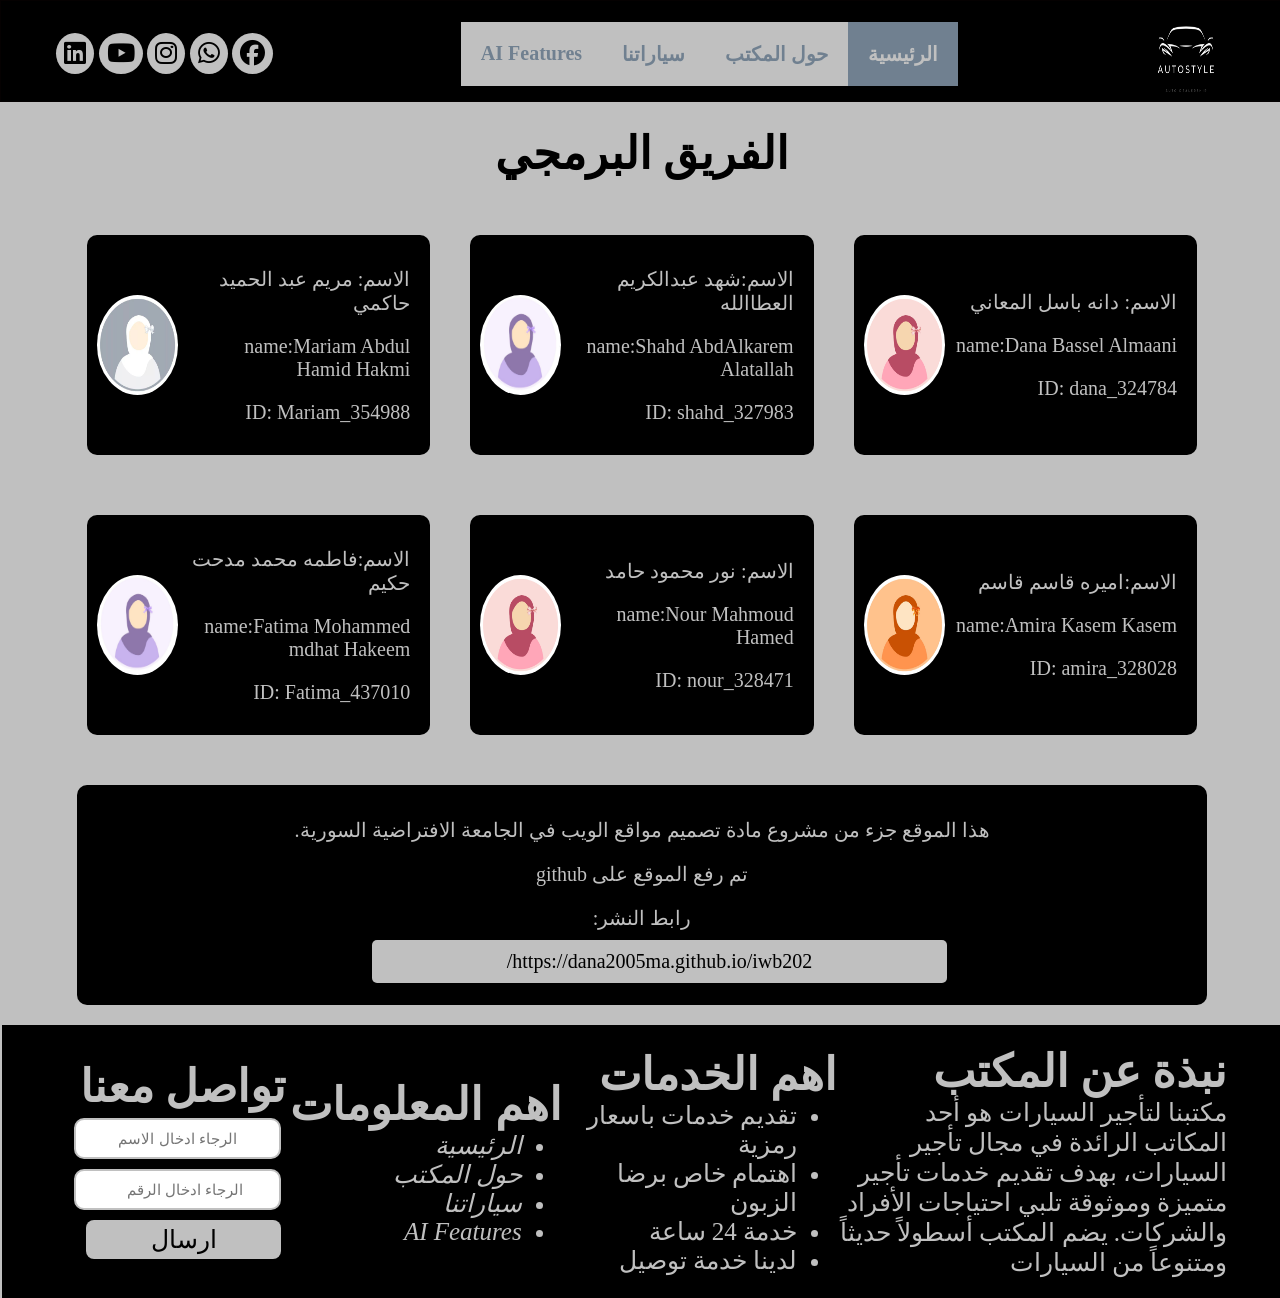
<file: index.html>
<!DOCTYPE html>
<html>
<head>
    <meta charset="UTF-8">
    <title>My Website</title>
    <meta http-equiv="refresh" content="0; url=iwb202/home.html">
</head>
<body>
    <p>
        <a href="iwb202/home.html">Open Home Page</a>
    </p>
</body>
</html>
</file>
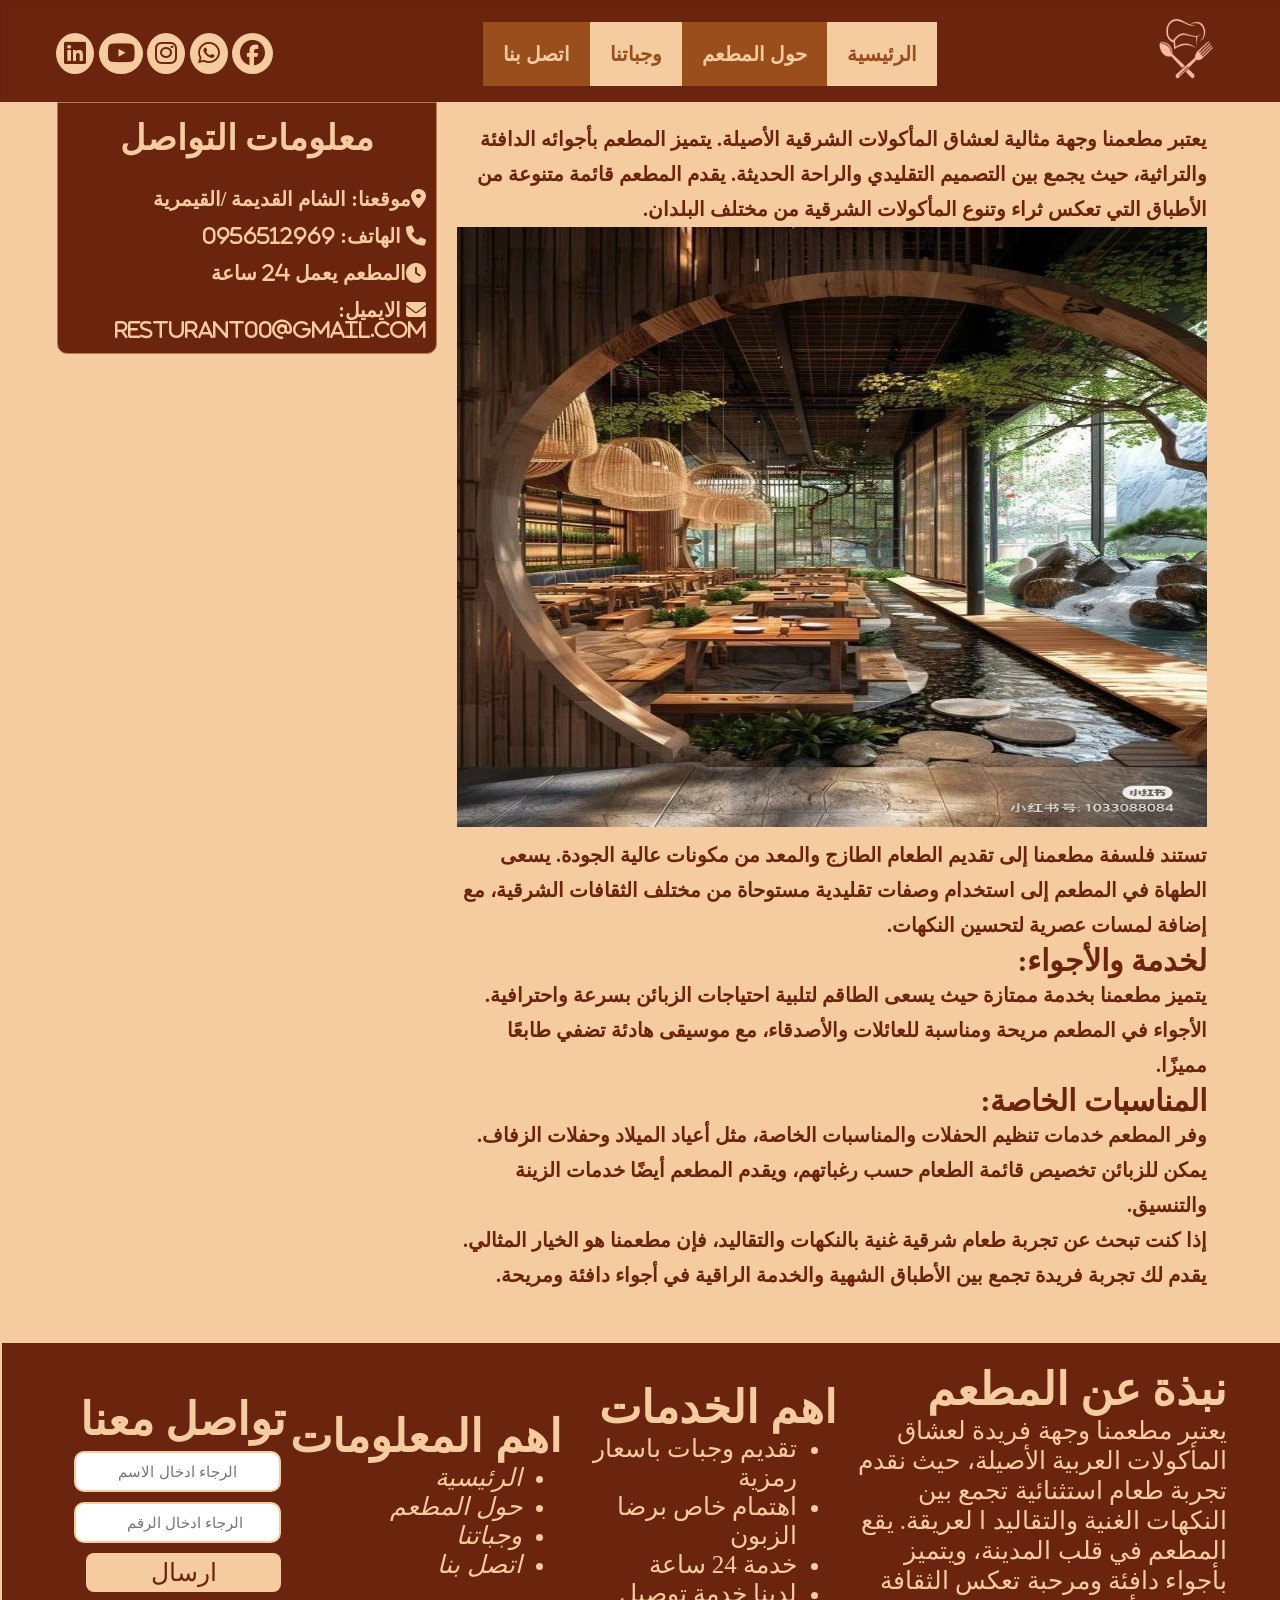
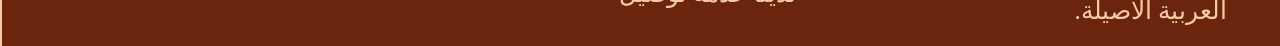
<file: AboutUs.html>
<!DOCTYPE html>
<html lang="en" dir="rtl">
<head>
    <meta charset="UTF-8">
    <meta name="viewport" content="width=device-width, initial-scale=1.0">
    <title>AboutUs</title>
        <link rel="stylesheet" href="https://cdnjs.cloudflare.com/ajax/libs/font-awesome/6.7.2/css/all.min.css"
        integrity="sha512-Evv84Mr4kqVGRNSgIGL/F/aIDqQb7xQ2vcrdIwxfjThSH8CSR7PBEakCr51Ck+w+/U6swU2Im1vVX0SVk9ABhg=="
        crossorigin="anonymous" referrerpolicy="no-referrer" />
    <link rel="stylesheet" href="Style.css">
  
</head>
<body>
     <!-- start header -->
  <header>
        <div class="container">
           
<div class="type">
                <a class="logo" href="index.html">
                    <img width="75px" src="images/logo.png" alt="logo">
                </a>
           
                <nav>
                 
                    <ul >
    
                        <Li><a  href="index.html">الرئيسية</a></Li>
                        <Li><a class="active"  href="AboutUs.html">حول المطعم</a> </Li>
                        <Li><a href="Meals.html">وجباتنا</a></Li>
                       
                        <Li><a href="AboutUs.html" class="active" >اتصل بنا</a> </Li>
                    </ul>
                </nav>
                <!-- لوضع الشعارات -->
                <div class="social">
                    <i class="fa-brands fa-facebook "></i>
                    <i class="fa-brands fa-whatsapp"></i>
                    <i class="fa-brands fa-instagram"></i>
                    <i class="fa-brands fa-youtube"></i>
                    <i class="fa-brands fa-linkedin"></i>
                </div>
            </div>
</div>
    </header>
    <!-- end header -->
     <!-- start about us -->
      <section class="about-us">
        <div class="container">
            <div class="all-section">
<div class="about-section">
<p>
يعتبر مطعمنا وجهة مثالية لعشاق المأكولات الشرقية الأصيلة. يتميز المطعم بأجوائه الدافئة والتراثية، حيث يجمع بين التصميم التقليدي والراحة الحديثة. يقدم المطعم قائمة متنوعة من الأطباق التي تعكس ثراء وتنوع المأكولات الشرقية من مختلف البلدان.
</p>
<img src="images/resturant.jpg" alt="" width="750px" height="600px">
<p>تستند فلسفة مطعمنا إلى تقديم الطعام الطازج والمعد من مكونات عالية الجودة. يسعى الطهاة في المطعم إلى استخدام وصفات تقليدية مستوحاة من مختلف الثقافات الشرقية، مع إضافة لمسات عصرية لتحسين النكهات.</p>
<h2>لخدمة والأجواء:</h2>
<p>يتميز مطعمنا بخدمة ممتازة حيث يسعى الطاقم لتلبية احتياجات الزبائن بسرعة واحترافية. الأجواء في المطعم مريحة ومناسبة للعائلات والأصدقاء، مع موسيقى هادئة تضفي طابعًا مميزًا.</p>
<h2>المناسبات الخاصة:</h2>
<p>وفر المطعم خدمات تنظيم الحفلات والمناسبات الخاصة، مثل أعياد الميلاد وحفلات الزفاف. يمكن للزبائن تخصيص قائمة الطعام حسب رغباتهم، ويقدم المطعم أيضًا خدمات الزينة والتنسيق. </p>
<p>إذا كنت تبحث عن تجربة طعام شرقية غنية بالنكهات والتقاليد، فإن مطعمنا هو الخيار المثالي. يقدم لك تجربة فريدة تجمع بين الأطباق الشهية والخدمة الراقية في أجواء دافئة ومريحة.</p>
</div>
<div class="call-section" >
    <h2>معلومات التواصل</h2>
    <ul>
        <li><i class="fas fa-location-dot" >موقعنا: الشام القديمة /القيمرية  </i></li>
        <li><i class="fas fa-phone"> الهاتف: 0956512969 </i></li>
        <li><i class="fas fa-clock">المطعم يعمل 24 ساعة </i></li>
        <li><i class="fas fa-envelope"> الايميل: resturant00@gmail.com </i></li>
    </ul>
</div>
            </div >
    
        </div>
      </section>
     <!-- end about us -->
            <!-- start footer -->
       <footer>
<div class="container">
<div class="inf-footer">
    <div class="inf1">
        <h2>نبذة عن المطعم </h2>
       <p>يعتبر مطعمنا وجهة فريدة لعشاق المأكولات العربية الأصيلة،
         حيث نقدم تجربة طعام
         استثنائية تجمع بين النكهات الغنية والتقاليد ا
         لعريقة. 
         يقع المطعم في قلب المدينة، ويتميز بأجواء دافئة 
         ومرحبة تعكس الثقافة العربية الأصيلة.</p>
    </div>
    <div class="inf2">
        <h2>اهم الخدمات</h2>
        <ul>
            <li>
               تقديم وجبات باسعار رمزية
            </li>
            <li>
               اهتمام خاص برضا الزبون
            </li>
            <li>
                خدمة 24 ساعة
           </li>
            <li>
            لدينا خدمة توصيل
           </li>
       
        </ul>
    </div>
    <div class="inf2"> 
        <h2>اهم المعلومات</h2>
        <ul>
            <li><i>
                <a href="index.html">الرئيسية</a>
            </i></li>
            <li><i>
                <a href="AboutUs.html">حول المطعم</a>
            </i></li>
            <li><i>
                <a href="Meals.html">وجباتنا</a>
            </i></li>
            <li><i>
                <a href="AboutUs.html">اتصل بنا</a>
            </i></li>
       
        </ul>
    </div>
    <div class="inf4">
        <h2> تواصل معنا</h2>
      <form action="">
        <input type="text" placeholder="الرجاء ادخال الاسم">
        <input type="number" placeholder="الرجاء ادخال الرقم">
        
      </form>
      <button class="btn-basic">ارسال</button>
    </div>
</div>
</div>
       </footer>
        <!-- end footer -->
</body>
</html>
</file>
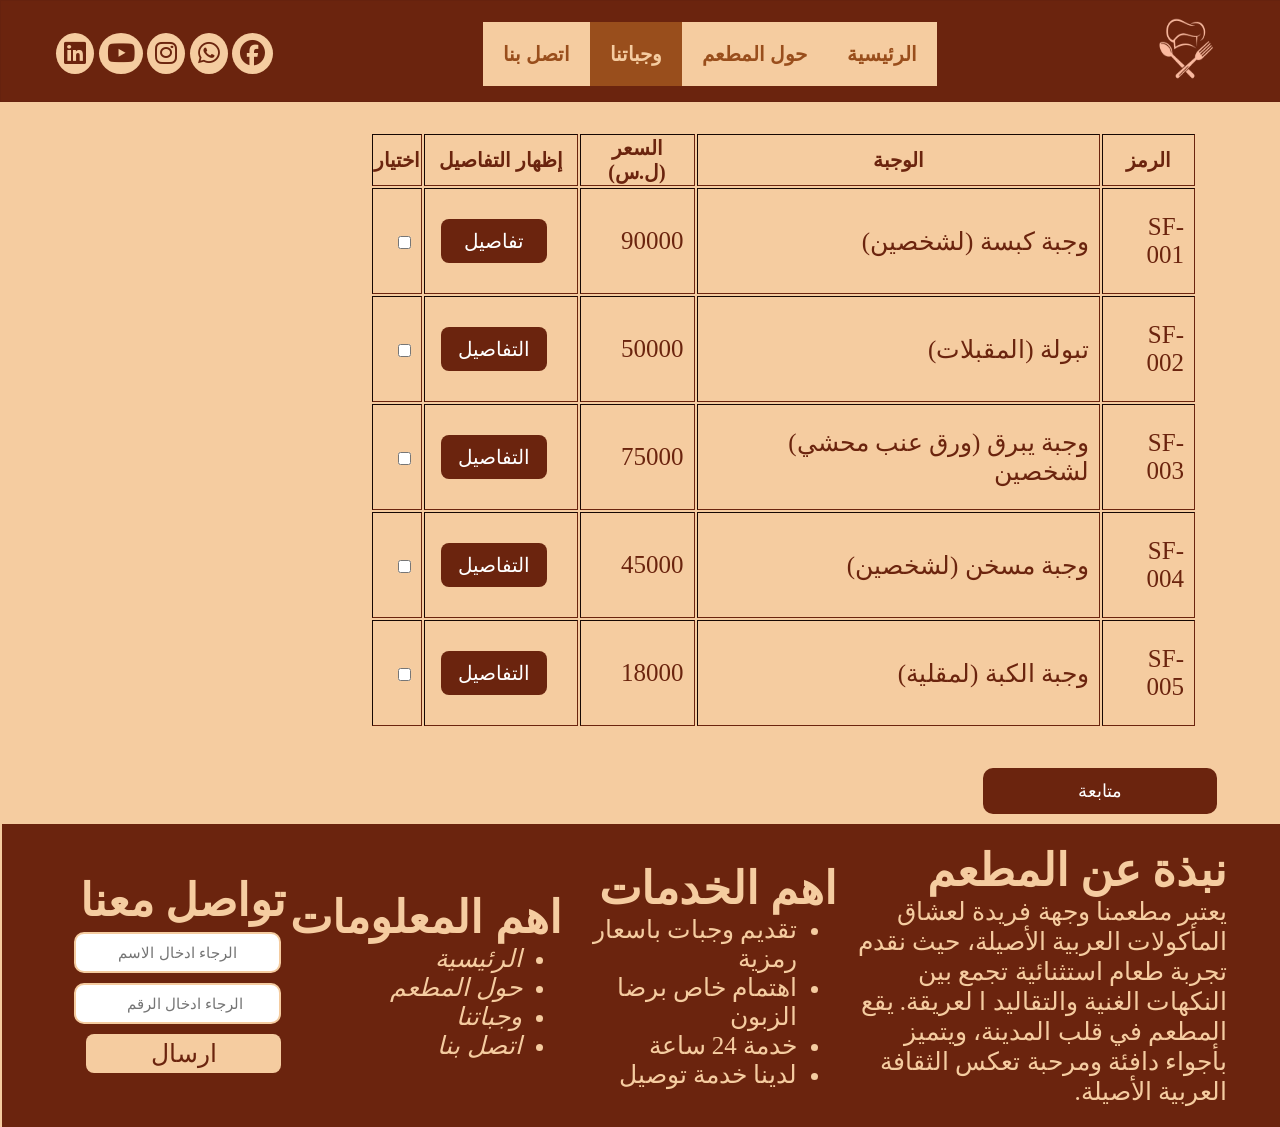
<file: Meals.html>
<!DOCTYPE html>
<html lang="en" dir="rtl">
<head>
    <meta charset="UTF-8">
    <meta name="viewport" content="width=device-width, initial-scale=1.0">
    <title>meals</title>
        <link rel="stylesheet" href="https://cdnjs.cloudflare.com/ajax/libs/font-awesome/6.7.2/css/all.min.css"
        integrity="sha512-Evv84Mr4kqVGRNSgIGL/F/aIDqQb7xQ2vcrdIwxfjThSH8CSR7PBEakCr51Ck+w+/U6swU2Im1vVX0SVk9ABhg=="
        crossorigin="anonymous" referrerpolicy="no-referrer" />
    

    <link rel="stylesheet" href="Style.css">
</head>
<body>
        <!-- start header -->
  <header>
        <div class="container">
           
<div class="type">
                <a class="logo" href="index.html">
                    <img width="75px" src="images/logo.png" alt="logo">
                </a>
           
                <nav>
                 
                    <ul >
    
                        <Li><a href="index.html">الرئيسية</a></Li>
                        <Li><a  href="AboutUs.html">حول المطعم</a> </Li>
                        <Li><a class="active"  href="Meals.html">وجباتنا</a></Li>
                       
                        <Li><a href="AboutUs.html">اتصل بنا</a> </Li>
                    </ul>
                </nav>
                <!-- لوضع الشعارات -->
                <div class="social">
                    <i class="fa-brands fa-facebook "></i>
                    <i class="fa-brands fa-whatsapp"></i>
                    <i class="fa-brands fa-instagram"></i>
                    <i class="fa-brands fa-youtube"></i>
                    <i class="fa-brands fa-linkedin"></i>
                </div>
            </div>
</div>
    </header>
    <!-- end header -->
     <!-- start  section meals  -->
      

<div class="container">
  <table id="mealsTable" border="1">
        <thead>
            <tr><th>الرمز</th>
                <th>الوجبة</th>
                <th>السعر (ل.س)</th>
                <th>إظهار التفاصيل</th>
                <th>اختيار</th></tr>
        </thead>
        <tbody>
            
            <tr id="meal1">
                <td>SF-001</td>
                <td> وجبة كبسة (لشخصين)</td>
                <td>90000</td>
                <td><button class="detail-btn" data-meal="1"> تفاصيل</button></td>
                <td><input type="checkbox" class="meal-check" data-price="90000" data-name=" وجبة  كبسة (لشخصين)" data-code="SF-001"></td>
            </tr>
            <!-- صف التفاصيل المخفي للوجبة 1 -->
            <tr id="detail1" class="detail-row" style="display:none;"><td colspan="5"><div class="detail-content">
       <div>
                  المطبخ:الخليجي / السعودي <br>تصنيف الطعام: أطباق رئيسية (أرز ولحم) <br>
             المكونات:
         <ul>
             <li>2 كوب أرز بسمتي مغسول ومنقوع.</li>
             <li> 4 قطع دجاج (أفخاذ أو صدور) أو 300 غرام لحم غنم مقطع.</li>
             <li>بصلة كبيرة مفرومة ناعماً.    </li>
             <li>ملعقتان كبيرتان من معجون الطماطم.</li>
             <li>ملعقة صغيرة من بهارات الكبسة (هيل، قرفة، فلفل أسود، لومي).</li>
             <li> حبة لومي أسود (مجفف) منقوع.</li>
             <li>مكعب مرق دجاج أو لحم.</li>
             <li>ماء ساخن حسب الحاجة.</li>
             <li> لوز أو صنوبر محمص للتزيين.</li>
         </ul>
       </div>
    <img src="images/meal1.jpg" height="400px" alt="" width="300px"></div></td></tr>
            
            
            <tr id="meal2">
                <td>SF-002</td><td> تبولة (المقبلات)</td><td>50000</td>
                <td><button class="detail-btn" data-meal="2"> التفاصيل</button></td>
                <td><input type="checkbox" class="meal-check" data-price="50000" data-name="تبولة (المقبلات)" data-code="SF-002"></td>
            </tr>
            <tr id="detail2" class="detail-row" style="display:none;"><td colspan="5"><div class="detail-content">
                
                <div>
                  المطبخ: الشامي (لبناني / سوري) <br>تصنيف الطعام: سلطات ومقبلات<br>
             المكونات:
         <ul>
             <li> 3 حبات بندورة كبيرة، مفرومة ناعماً.</li>
             <li>حزمة بقدونس طازجة، مفرومة ناعماً.</li>
             <li>حزمة نعناع طازجة، مفرومة.</li>
             <li>4 حبات بصل أخضر (مع أوراقه) مفرومة.    </li>
             <li>3 ملاعق كبيرة برغل ناعم مغسول.</li>
             <li>عصير 2 ليمونة حامضة.</li>
             <li>نصف كوب زيت زيتون .</li>
       
         
         </ul>
       </div>
    <img src="images/meal2.jpg" height="300px" alt="" width="300px"></div> </td></tr>
            
              <tr id="meal3">
                <td>SF-003</td><td>وجبة يبرق (ورق عنب محشي) لشخصين </td><td>75000</td>
                <td><button class="detail-btn" data-meal="3"> التفاصيل</button></td>
                <td><input type="checkbox" class="meal-check" data-price="75000" data-name="يبرق " data-code="SF-003"></td>
            </tr>
            <tr id="detail3" class="detail-row" style="display:none;"><td colspan="5"><div class="detail-content">
             <div>
                  المطبخ: الشامي (لبناني / سوري) <br>تصنيف الطعام:أطباق رئيسية (محاشي)<br>
             المكونات:
         <ul>
             <li>250 غرام ورق عنب طازج أو مخلل، مغسول ومنقوع. </li>
             <li> كوب أرز مصري مغسول ومنقوع.</li>
             <li>200 غرام لحم غنم مفروم ناعماً (اختياري). </li>
             <li> بصلة كبيرة مفرومة ناعماً.</li>
             <li>ملعقتان كبيرتان من زيت الزيتون. </li>
             <li>ملعقة صغيرة من ملح الطعام. </li>
             <li> ملعقة صغيرة من الفلفل الأسود المطحون.</li>
             <li> شرائح ليمون (للتقديم). </li>
             <li>ماء ساخن ومرق لحم للطبخ. </li>
             
          
       
         
         </ul>
       </div>
    <img src="images/meal3.jpg" height="300px" alt="" width="300px"></div> </td></tr>
            
           
            <tr id="meal4">
                <td>SF-004</td><td> وجبة مسخن (لشخصين)</td><td>45000</td>
                <td><button class="detail-btn" data-meal="4"> التفاصيل</button></td>
                <td><input type="checkbox" class="meal-check" data-price="45000" data-name=" وجبة مسخن" data-code="SF-004"></td>
            </tr>
            <tr id="detail4" class="detail-row" style="display:none;"><td colspan="5"><div class="detail-content">
                 <div>
            المطبخ: الفلسطيني / الأردني <br>تصنيف الطعام: أطباق رئيسية (دجاج وخبز)<br>
             المكونات:
         <ul>
             <li> 4 قطع دجاج (أفخاذ أو صدور) منزوعة الجلد.</li>
             <li> 3 أرغفة خبز طابون أو صاج.</li>
             <li> 2 كيلو بصل أحمر، مقطع شرائح رفيعة. </li>
             <li>نصف كوب زيت زيتون بكر. </li>
             <li>ملعقة كبيرة سماق مطحون. </li>
             <li>ملعقة صغيرة ملح. </li>
             <li> ملعقة صغيرة فلفل أسود.</li>
             <li> نصف ملعقة صغيرة قرفة. </li>
          
             
          
       
         
         </ul>
       </div>
    <img src="images/meal4.jpg" height="300px" alt="" width="300px"></div> </td></tr>
            
        
            <tr id="meal5">
                <td>SF-005</td><td>وجبة الكبة (لمقلية)</td><td>18000</td>
 <td><button class="detail-btn" data-meal="5"> التفاصيل</button></td>
                <td><input type="checkbox" class="meal-check" data-price="18000" data-name=" كبة مقلية" data-code="SF-005"></td>
            </tr>
            <tr id="detail5" class="detail-row" style="display:none;"><td colspan="5"><div class="detail-content">
                       <div>
            المطبخ: الشامي (لبناني / سوري)  <br>تصنيف الطعام: مقبلات رئيسية (لحم وبرغل)<br>
             المكونات:
         <ul>
             <li> 200 غرام لحم غنم مفروم ناعماً.</li>
             <li> كوب برغل ناعم مغسول ومنقوع. </li>
             <li> بصلة صغيرة مبشورة. </li>
             <li>ملعقة صغيرة ملح.  </li>
             <li>ملعقة صغيرة فلفل أسود.  </li>
             <li> حشوة (لحم مفروم مشوي مع بصل وجوز). </li>
             <li>زيت نباتي للقلي (إذا مقلية) أو زيت زيتون لدهن الصينية.  </li>
          
         
         </ul>
       </div>
    <img src="images/meal5.jpg" height="300px" alt="" width="300px"></div> </td></tr>
        </tbody>
    </table>
        <button id="toggleBtn" class="btn">متابعة </button>

    <div id="modal">
        <div class="modal-content">
            <button id="close" class="btn-sec">✕</button>
            <h2>قم بتعبئة الحقول لاتمام الطلب</h2>
            
         

      <form id="information" onsubmit="validateForm(event); ;">
            <label> ادخل الاسم:</label>
            <input id="yourName" type="text" placeholder=" الرجاء ادخال الاسم بالعربية" class="inf-form"><br>
            <label>الرقم الوطني:</label>
         
            <input id="Number_s" type="text" placeholder="    الرجاءادخال رقمك الوطني مكون من 11 رقم ويبدأ من01لل14"  class="inf-form"><br>
            <label>تاريخ الميلاد:</label>
            <input id="date" type="date" class="inf-form"><br>
            <label>رقم الهاتف:</label>
            <input id="NumberPhone" type="text"  placeholder="  الرجاءادخال رقم هاتفك" class="inf-form"><br>
            <label>ادخل الايميل:</label>
            <input id="email" type="email" placeholder="الرجاءادخال ايميلك  " class="inf-form"><br>
       <button type="button" class="btn-sec"  onclick="validateForm()">إرسال</button>
        </form>
        </div>
    </div>
</div>




 

     <!-- end  section meals  -->
      <!-- start footer -->
       <footer>
<div class="container">
<div class="inf-footer">
    <div class="inf1">
        <h2>نبذة عن المطعم </h2>
       <p>يعتبر مطعمنا وجهة فريدة لعشاق المأكولات
         العربية الأصيلة،
         حيث نقدم تجربة طعام
         استثنائية تجمع بين 
         النكهات الغنية والتقاليد ا
         لعريقة. 
         يقع المطعم في قلب المدينة،
          ويتميز بأجواء دافئة 
         ومرحبة تعكس الثقافة العربية الأصيلة.</p>
    </div>
    <div class="inf2">
        <h2>اهم الخدمات</h2>
        <ul>
            <li>
               تقديم وجبات باسعار رمزية
            </li>
            <li>
               اهتمام خاص برضا الزبون
            </li>
            <li>
                خدمة 24 ساعة
           </li>
            <li>
            لدينا خدمة توصيل
           </li>
       
        </ul>
    </div>
    <div class="inf2"> 
        <h2>اهم المعلومات</h2>
        <ul>
            <li><i>
                <a href="index.html">الرئيسية</a>
            </i></li>
            <li><i>
                <a href="AboutUs.html">حول المطعم</a>
            </i></li>
            <li><i>
                <a href="Meals.html">وجباتنا</a>
            </i></li>
            <li><i>
                <a href="AboutUs.html">اتصل بنا</a>
            </i></li>
       
        </ul>
    </div>
    <div class="inf4">
        <h2> تواصل معنا</h2>
      <form action="">
        <input type="text" placeholder="الرجاء ادخال الاسم">
        <input type="number" placeholder="الرجاء ادخال الرقم">
        
      </form>
      <button class="btn-basic">ارسال</button>
    </div>
</div>
</div>
       </footer>
       <!-- end footer -->
<script src="jquery.min.js"></script>
<script src="myFunction.js"></script>
</body>

</html>
</file>
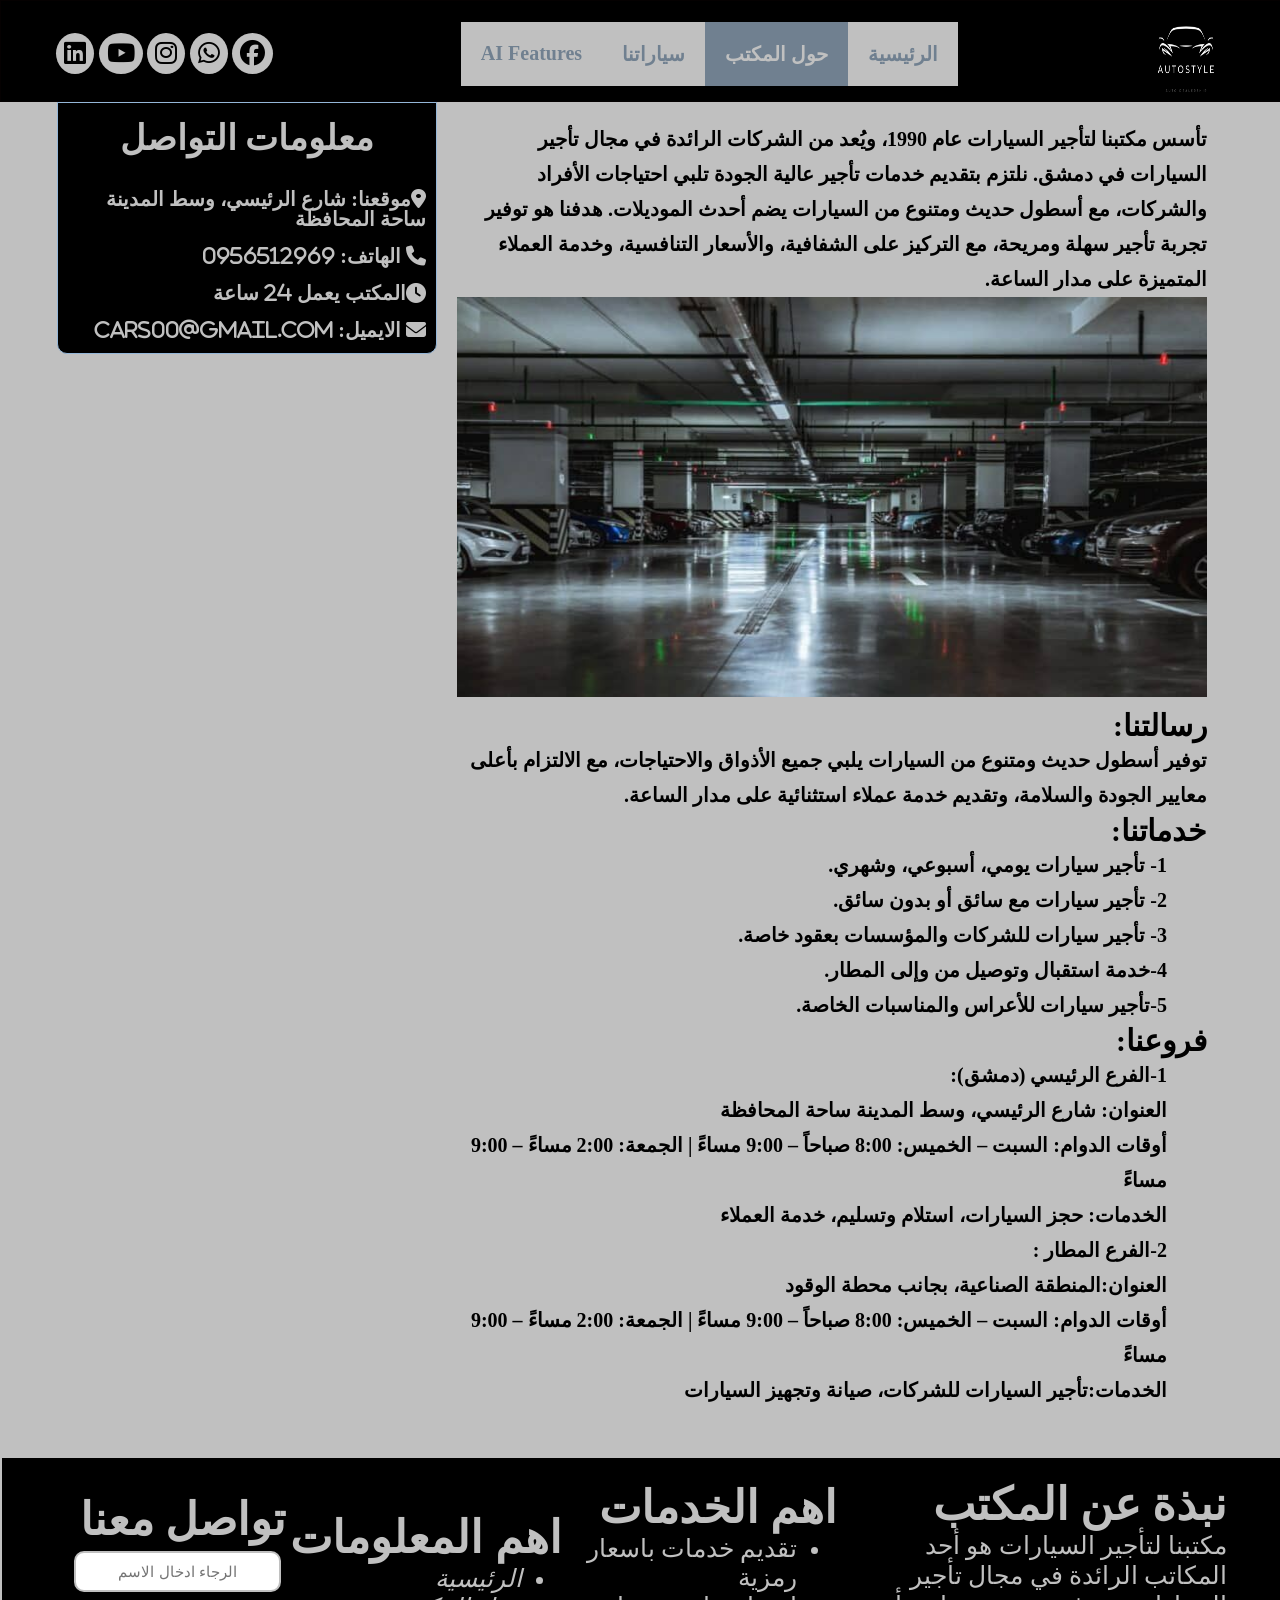
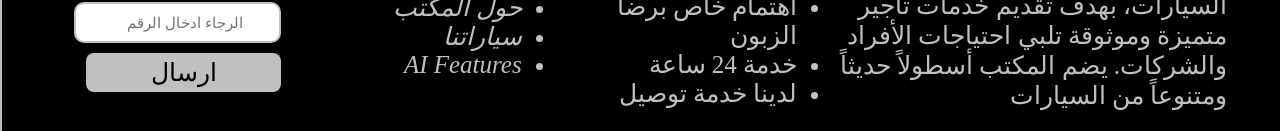
<file: iwb202/AboutUs.html>
<!DOCTYPE html>
<html lang="en" dir="rtl">
<head>
    <meta charset="UTF-8">
    <meta name="viewport" content="width=device-width, initial-scale=1.0">
    <title>AboutUs</title>
        <link rel="stylesheet" href="https://cdnjs.cloudflare.com/ajax/libs/font-awesome/6.7.2/css/all.min.css"
        integrity="sha512-Evv84Mr4kqVGRNSgIGL/F/aIDqQb7xQ2vcrdIwxfjThSH8CSR7PBEakCr51Ck+w+/U6swU2Im1vVX0SVk9ABhg=="
        crossorigin="anonymous" referrerpolicy="no-referrer" />
    <link rel="stylesheet" href="Style.css">
  
</head>
<body>
     <!-- start header -->
   <header>
        <div class="container">
           
<div class="type">
                <a class="logo" href="home.html">
                    <img width="80px" src="images/logo.png" alt="logo">
                </a>
           
                     <nav>
                 
                    <ul >
    
                        <Li><a   href="home.html">الرئيسية</a></Li>
                        <Li><a   class="active" href="AboutUs.html">حول المكتب</a> </Li>
                        <Li><a  href="cars.html">سياراتنا</a></Li>
                       
                      <Li><a href="AIFeatures.html"> AI Features</a> </Li>
                    </ul>
                </nav>
                <!-- لوضع الشعارات -->
                <div class="social">
                    <i class="fa-brands fa-facebook "></i>
                    <i class="fa-brands fa-whatsapp"></i>
                    <i class="fa-brands fa-instagram"></i>
                    <i class="fa-brands fa-youtube"></i>
                    <i class="fa-brands fa-linkedin"></i>
                </div>
            </div>
</div>
    </header>
    <!-- end header -->
     <!-- start about us -->
      <section class="about-us">
        <div class="container">
            <div class="all-section">
<div class="about-section">
<p>تأسس مكتبنا  لتأجير السيارات عام 1990، 
ويُعد من الشركات الرائدة في مجال تأجير السيارات في دمشق. نلتزم بتقديم خدمات تأجير عالية الجودة تلبي احتياجات الأفراد والشركات، مع أسطول حديث ومتنوع من السيارات يضم أحدث الموديلات. هدفنا هو توفير تجربة تأجير سهلة ومريحة، مع التركيز على الشفافية، والأسعار التنافسية، وخدمة العملاء المتميزة على مدار الساعة.</p>
<img src="images/cars.jpg" alt="" width="750px" height="400px">
<h2> رسالتنا:</h2>
<p>توفير أسطول حديث ومتنوع من السيارات يلبي جميع الأذواق والاحتياجات، مع الالتزام بأعلى معايير الجودة والسلامة، وتقديم خدمة عملاء استثنائية على مدار الساعة.</p>
<h2>خدماتنا:</h2>
<ul>
    <li>1- تأجير سيارات يومي، أسبوعي، وشهري.</li>
    <li> 2-  تأجير سيارات مع سائق أو بدون سائق.</li>
   <li>3- تأجير سيارات للشركات والمؤسسات بعقود خاصة.</li>
   <li>4-خدمة استقبال وتوصيل من وإلى المطار.</li>
   <li>5-تأجير سيارات للأعراس والمناسبات الخاصة.</li>
   
</ul>
<h2>فروعنا:</h2>
<ul><p>1-الفرع الرئيسي (دمشق): </p>
    <li>   العنوان: شارع الرئيسي، وسط المدينة ساحة المحافظة</li>
    <li>أوقات الدوام: السبت – الخميس: 8:00 صباحاً – 9:00 مساءً | الجمعة: 2:00 مساءً – 9:00 مساءً</li>
    <li>الخدمات: حجز السيارات، استلام وتسليم، خدمة العملاء</li>
</ul>
<ul><p>2-الفرع المطار   : </p>
    <li>  العنوان:المنطقة الصناعية، بجانب محطة الوقود</li>
    <li>أوقات الدوام: السبت – الخميس: 8:00 صباحاً – 9:00 مساءً | الجمعة: 2:00 مساءً – 9:00 مساءً</li>
    <li>الخدمات:تأجير السيارات للشركات، صيانة وتجهيز السيارات</li>
</ul>
</div>
<div class="call-section" >
    <h2>معلومات التواصل</h2>
    <ul>
        <li><i class="fas fa-location-dot" >موقعنا:  شارع الرئيسي، وسط المدينة ساحة المحافظة  </i></li>
        <li><i class="fas fa-phone"> الهاتف: 0956512969 </i></li>
        <li><i class="fas fa-clock">المكتب يعمل 24 ساعة </i></li>
        <li><i class="fas fa-envelope"> الايميل: cars00@gmail.com </i></li>
    </ul>
</div>
            </div >
    
        </div>
      </section>
     <!-- end about us -->
        <!-- start footer -->
       <footer>
<div class="container">
<div class="inf-footer">
    <div class="inf1">
        <h2>نبذة عن المكتب </h2>
       <p>مكتبنا  لتأجير السيارات هو أحد المكاتب الرائدة في مجال تأجير السيارات،
          بهدف تقديم خدمات تأجير متميزة وموثوقة تلبي احتياجات الأفراد
     والشركات. يضم المكتب أسطولاً حديثاً ومتنوعاً من السيارات
         </p>
    </div>
    <div class="inf2">
        <h2>اهم الخدمات</h2>
        <ul>
            <li>
               تقديم خدمات باسعار رمزية
            </li>
            <li>
               اهتمام خاص برضا الزبون
            </li>
            <li>
                خدمة 24 ساعة
           </li>
            <li>
            لدينا خدمة توصيل
           </li>
       
        </ul>
    </div>
    <div class="inf2"> 
        <h2>اهم المعلومات</h2>
        <ul>
            <li><i>
                <a href="home.html">الرئيسية</a>
            </i></li>
            <li><i>
                <a href="AboutUs.html">حول المكتب </a>
            </i></li>
            <li><i>
                <a href="cars.html">سياراتنا</a>
            </i></li>
            <li><i>
                <a href="AIFeatures.html">AI Features </a>
            </i></li>
       
        </ul>
    </div>
    <div class="inf4">
        <h2> تواصل معنا</h2>
      <form action="">
        <input type="text" placeholder="الرجاء ادخال الاسم">
        <input type="number" placeholder="الرجاء ادخال الرقم">
        
      </form>
      <button class="btn-basic">ارسال</button>
    </div>
</div>
</div>
       </footer>
        <!-- end footer -->
</body>
</html>
</file>
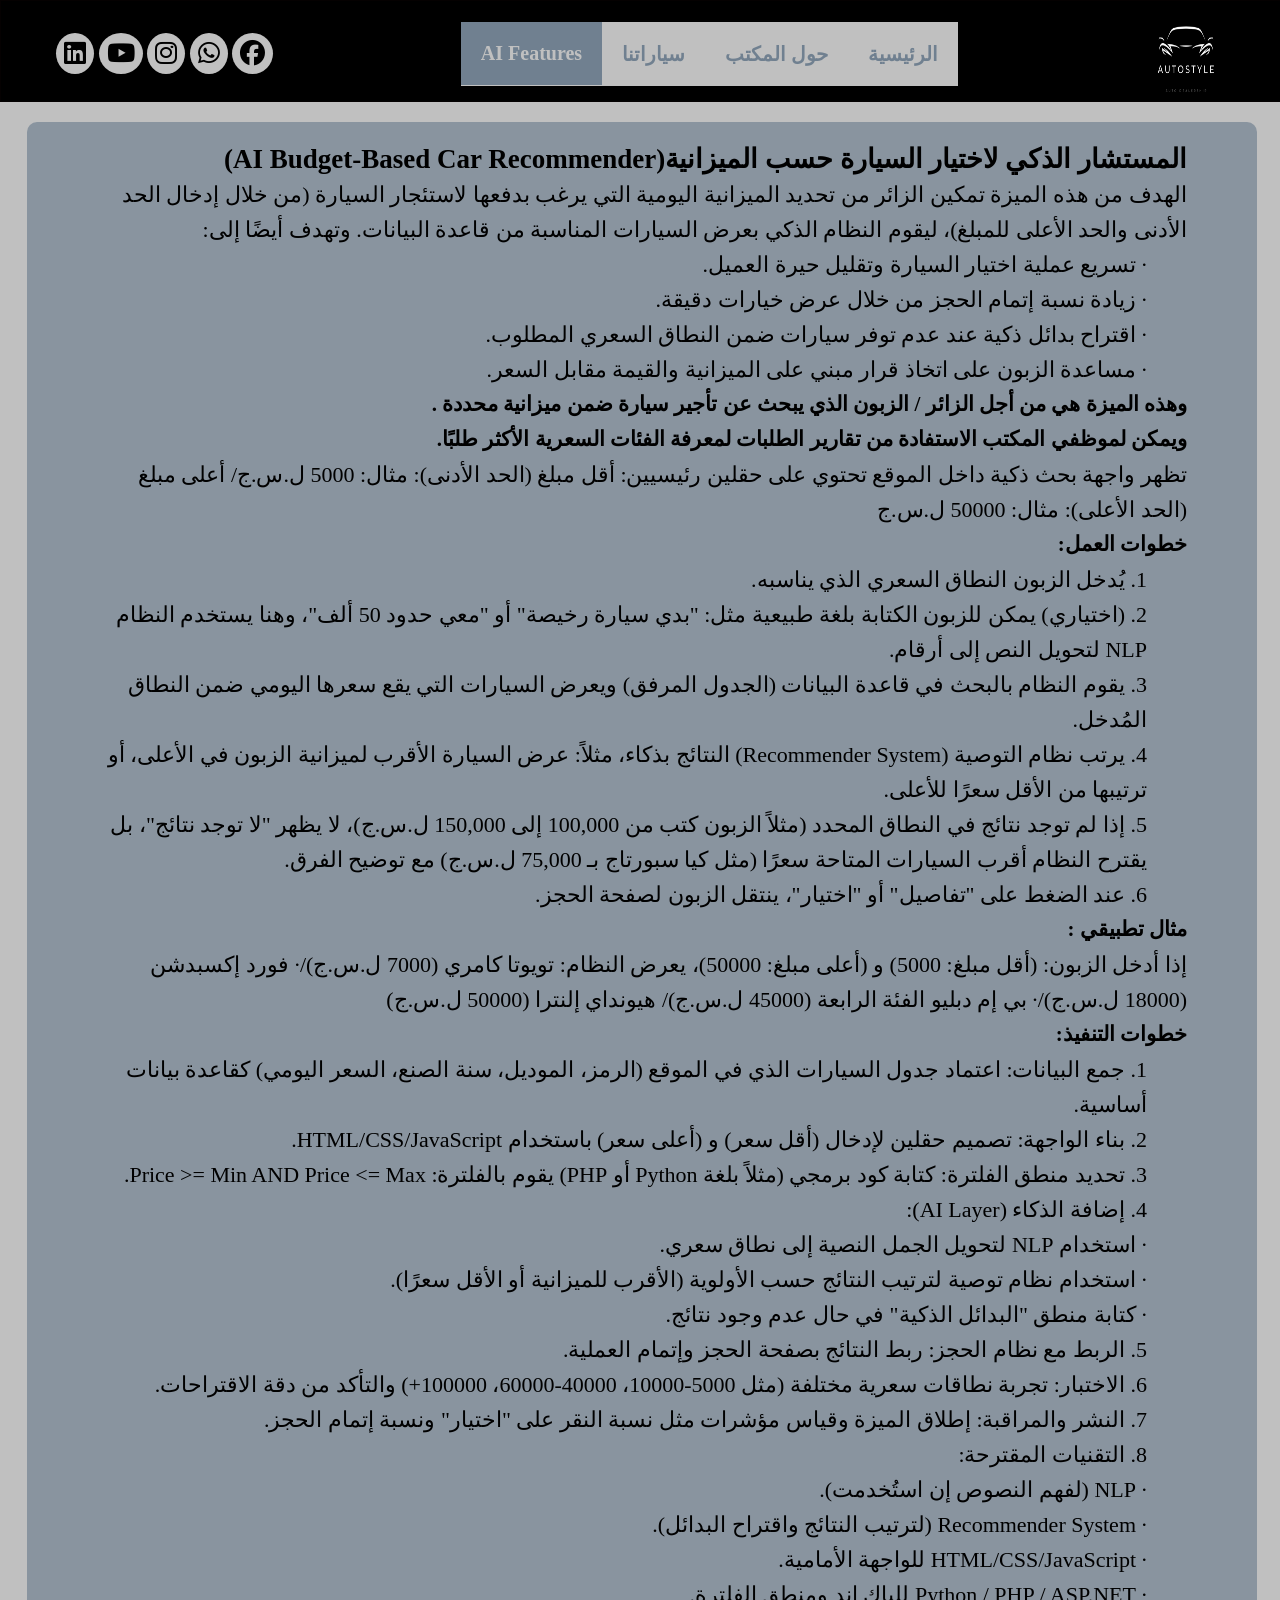
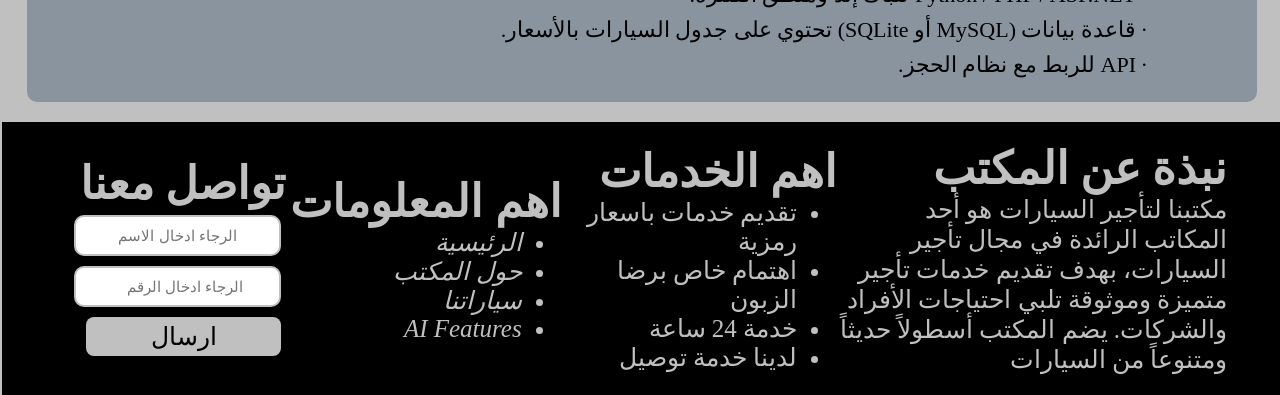
<file: iwb202/AIFeatures.html>
<!DOCTYPE html>
<html lang="en" dir="rtl">
<head>
    <meta charset="UTF-8">
    <meta name="viewport" content="width=device-width, initial-scale=1.0">
    <title>home</title>
      <link rel="stylesheet" href="https://cdnjs.cloudflare.com/ajax/libs/font-awesome/6.7.2/css/all.min.css"
        integrity="sha512-Evv84Mr4kqVGRNSgIGL/F/aIDqQb7xQ2vcrdIwxfjThSH8CSR7PBEakCr51Ck+w+/U6swU2Im1vVX0SVk9ABhg=="
        crossorigin="anonymous" referrerpolicy="no-referrer" />
    <link rel="stylesheet" href="Style.css">
  
</head> 
<body>
    <!-- start header -->
  <header>
        <div class="container">
           
<div class="type">
                <a class="logo" href="home.html">
                    <img width="80px" src="images/logo.png" alt="logo">
                </a>
           
                     <nav>
                 
                    <ul >
    
                        <Li><a   href="home.html">الرئيسية</a></Li>
                        <Li><a  href="AboutUs.html">حول المكتب</a> </Li>
                        <Li><a  href="cars.html">سياراتنا</a></Li>
                       
                      <Li><a  class="active" href="AIFeatures.html"> AI Features</a> </Li>
                    </ul>
                </nav>
                <!-- لوضع الشعارات -->
                <div class="social">
                    <i class="fa-brands fa-facebook "></i>
                    <i class="fa-brands fa-whatsapp"></i>
                    <i class="fa-brands fa-instagram"></i>
                    <i class="fa-brands fa-youtube"></i>
                    <i class="fa-brands fa-linkedin"></i>
                </div>
            </div>
</div>
    </header>
    <!-- end header -->
<section class="ai_features">
    <div class="container">
<div class="ai">
    <h2>المستشار الذكي لاختيار السيارة حسب الميزانية(AI Budget-Based Car Recommender)</h2>
    <p>الهدف من هذه الميزة تمكين الزائر من تحديد الميزانية اليومية التي يرغب بدفعها لاستئجار السيارة (من خلال إدخال الحد الأدنى والحد الأعلى للمبلغ)، ليقوم النظام الذكي بعرض السيارات المناسبة من قاعدة البيانات. 
وتهدف أيضًا إلى:</p>
<ul>
    <li>· تسريع عملية اختيار السيارة وتقليل حيرة العميل.</li>
    <li>· زيادة نسبة إتمام الحجز من خلال عرض خيارات دقيقة.</li>
    <li>· اقتراح بدائل ذكية عند عدم توفر سيارات ضمن النطاق السعري المطلوب.</li>
    <li>· مساعدة الزبون على اتخاذ قرار مبني على الميزانية والقيمة مقابل السعر.</li>
</ul>
<h3>وهذه الميزة هي من أجل الزائر / الزبون الذي يبحث عن تأجير سيارة ضمن ميزانية محددة .</h3>
<h3>
ويمكن لموظفي المكتب الاستفادة من تقارير الطلبات لمعرفة الفئات السعرية الأكثر طلبًا.</h3>
<p>تظهر واجهة بحث ذكية داخل الموقع تحتوي على حقلين رئيسيين:
     أقل مبلغ (الحد الأدنى): مثال: 5000 ل.س.ج/
     أعلى مبلغ (الحد الأعلى): مثال: 50000 ل.س.ج
</p>
<h3>خطوات العمل:</h3>
<ul>
    <li>1. يُدخل الزبون النطاق السعري الذي يناسبه.</li>
    <li>2. (اختياري) يمكن للزبون الكتابة بلغة طبيعية مثل: "بدي سيارة رخيصة" أو "معي حدود 50 ألف"، وهنا يستخدم النظام NLP لتحويل النص إلى أرقام.
</li>
    <li>3. يقوم النظام بالبحث في قاعدة البيانات (الجدول المرفق) ويعرض السيارات التي يقع سعرها اليومي ضمن النطاق المُدخل.
</li>
    <li>4. يرتب نظام التوصية (Recommender System) النتائج بذكاء، مثلاً: عرض السيارة الأقرب لميزانية الزبون في الأعلى، أو ترتيبها من الأقل سعرًا للأعلى.
</li>
    <li>5. إذا لم توجد نتائج في النطاق المحدد (مثلاً الزبون كتب من 100,000 إلى 150,000 ل.س.ج)، لا يظهر "لا توجد نتائج"، بل يقترح النظام أقرب السيارات المتاحة سعرًا (مثل كيا سبورتاج بـ 75,000 ل.س.ج) مع توضيح الفرق.
</li>
    <li>6. عند الضغط على "تفاصيل" أو "اختيار"، ينتقل الزبون لصفحة الحجز.
</li>
</ul>
<h3>مثال تطبيقي :</h3>
<p>إذا أدخل الزبون: (أقل مبلغ: 5000) و (أعلى مبلغ: 50000)، يعرض النظام:
    تويوتا كامري (7000 ل.س.ج)/· فورد إكسبدشن (18000 ل.س.ج)/· بي إم دبليو الفئة الرابعة (45000 ل.س.ج)/ هيونداي إلنترا (50000 ل.س.ج)
</p>
<h3>خطوات التنفيذ:</h3>
<ul>
    <li>1. جمع البيانات: اعتماد جدول السيارات الذي في الموقع (الرمز، الموديل، سنة الصنع، السعر اليومي) كقاعدة بيانات أساسية.
</li>
    <li>2. بناء الواجهة: تصميم حقلين لإدخال (أقل سعر) و (أعلى سعر) باستخدام HTML/CSS/JavaScript.
</li>
    <li>3. تحديد منطق الفلترة: كتابة كود برمجي (مثلاً بلغة Python أو PHP) يقوم بالفلترة: Price >= Min AND Price <= Max.
</li>
    <li>4. إضافة الذكاء (AI Layer):
        <li>· استخدام NLP لتحويل الجمل النصية إلى نطاق سعري.
</li>
<li>· استخدام نظام توصية لترتيب النتائج حسب الأولوية (الأقرب للميزانية أو الأقل سعرًا).
</li>
<li>· كتابة منطق "البدائل الذكية" في حال عدم وجود نتائج.
</li>
</li>
    <li>5. الربط مع نظام الحجز: ربط النتائج بصفحة الحجز وإتمام العملية.
</li>
    <li>6. الاختبار: تجربة نطاقات سعرية مختلفة (مثل 5000-10000، 40000-60000، 100000+) والتأكد من دقة الاقتراحات.
</li>
    <li>7. النشر والمراقبة: إطلاق الميزة وقياس مؤشرات مثل نسبة النقر على "اختيار" ونسبة إتمام الحجز.
</li>
    <li>8. التقنيات المقترحة:
        <li>· NLP (لفهم النصوص إن استُخدمت).
</li>
        <li>· Recommender System (لترتيب النتائج واقتراح البدائل).
</li>
        <li>· HTML/CSS/JavaScript للواجهة الأمامية.
</li>
        <li>· Python / PHP / ASP.NET للباك إند ومنطق الفلترة.
</li>
        <li>· قاعدة بيانات (MySQL أو SQLite) تحتوي على جدول السيارات بالأسعار.
</li>
        <li>· API للربط مع نظام الحجز.
</li>
</li>
    <li></li>
    <li></li>
    <li></li>
</ul>
</div>
    </div>
</section>
       <!-- start footer -->
       <footer>
<div class="container">
<div class="inf-footer">
    <div class="inf1">
        <h2>نبذة عن المكتب </h2>
       <p>مكتبنا  لتأجير السيارات هو أحد المكاتب الرائدة في مجال تأجير السيارات،
          بهدف تقديم خدمات تأجير متميزة وموثوقة تلبي احتياجات الأفراد
     والشركات. يضم المكتب أسطولاً حديثاً ومتنوعاً من السيارات
         </p>
    </div>
    <div class="inf2">
        <h2>اهم الخدمات</h2>
        <ul>
            <li>
               تقديم خدمات باسعار رمزية
            </li>
            <li>
               اهتمام خاص برضا الزبون
            </li>
            <li>
                خدمة 24 ساعة
           </li>
            <li>
            لدينا خدمة توصيل
           </li>
       
        </ul>
    </div>
    <div class="inf2"> 
        <h2>اهم المعلومات</h2>
        <ul>
            <li><i>
                <a href="home.html">الرئيسية</a>
            </i></li>
            <li><i>
                <a href="AboutUs.html">حول المكتب </a>
            </i></li>
            <li><i>
                <a href="cars.html">سياراتنا</a>
            </i></li>
            <li><i>
                <a href="AIFeatures.html">AI Features </a>
            </i></li>
       
        </ul>
    </div>
    <div class="inf4">
        <h2> تواصل معنا</h2>
      <form action="">
        <input type="text" placeholder="الرجاء ادخال الاسم">
        <input type="number" placeholder="الرجاء ادخال الرقم">
        
      </form>
      <button class="btn-basic">ارسال</button>
    </div>
</div>
</div>
       </footer>
        <!-- end footer -->
    
</body>
</html>
</file>
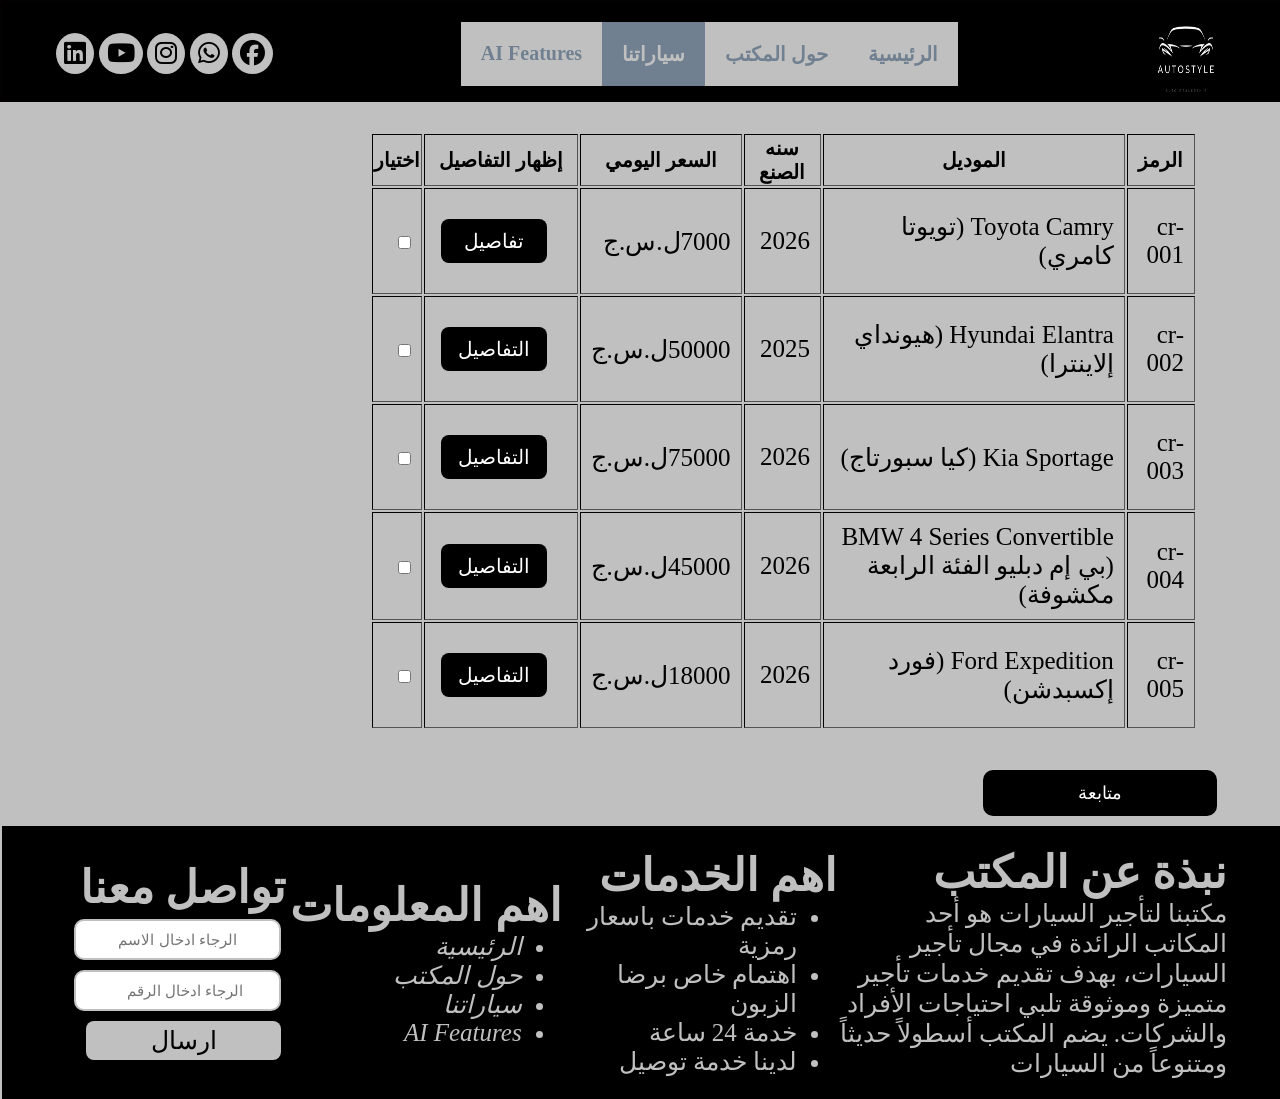
<file: iwb202/cars.html>
<!DOCTYPE html>
<html lang="en" dir="rtl">
<head>
    <meta charset="UTF-8">
    <meta name="viewport" content="width=device-width, initial-scale=1.0">
    <title>cars</title>
        <link rel="stylesheet" href="https://cdnjs.cloudflare.com/ajax/libs/font-awesome/6.7.2/css/all.min.css"
        integrity="sha512-Evv84Mr4kqVGRNSgIGL/F/aIDqQb7xQ2vcrdIwxfjThSH8CSR7PBEakCr51Ck+w+/U6swU2Im1vVX0SVk9ABhg=="
        crossorigin="anonymous" referrerpolicy="no-referrer" />
    

    <link rel="stylesheet" href="Style.css">
</head>
<body>
        <!-- start header -->
  <header>
        <div class="container">
           
<div class="type">
                <a class="logo" href="home.html">
                    <img width="75px" src="images/logo.png" alt="logo">
                </a>
           
                <nav>
                 
                    <ul >
    
                        <Li><a href="home.html">الرئيسية</a></Li>
                        <Li><a  href="AboutUs.html">حول المكتب</a> </Li>
                        <Li><a class="active"  href="cars.html">سياراتنا</a></Li>
                       
                      <Li><a href="AIFeatures.html"> AI Features</a> </Li>
                    </ul>
                </nav>
                <!-- لوضع الشعارات -->
                <div class="social">
                    <i class="fa-brands fa-facebook "></i>
                    <i class="fa-brands fa-whatsapp"></i>
                    <i class="fa-brands fa-instagram"></i>
                    <i class="fa-brands fa-youtube"></i>
                    <i class="fa-brands fa-linkedin"></i>
                </div>
            </div>
</div>
    </header>
    <!-- end header -->
     <!-- start  section cars  -->
      

<div class="container">
  <table id="carsTable" border="1">
        <thead>
            <tr><th>الرمز</th>
                <th>الموديل</th>
                <th>سنه الصنع </th>
                <th> السعر اليومي</th>
                <th>إظهار التفاصيل</th>
                <th>اختيار</th></tr>
        </thead>
        <tbody>
            
            <tr id="car1">
                <td>cr-001</td>
                <td>Toyota Camry (تويوتا كامري)</td>
                <td>2026</td>
                <td>7000ل.س.ج</td>
                <td><button class="detail-btn" data-car="1"> تفاصيل</button></td>
                <td><input type="checkbox" class="car-check" data-price="7000ل" data-name="Toyota Camry  " data-code="cr-001"></td>
            </tr>
            <!-- صف التفاصيل المخفي للوجبة 1 -->
            <tr id="detail1" class="detail-row" style="display:none;"><td colspan="6"><div class="detail-content">
       <div>
                  اسم السبارة: Toyota Camry <br> الفئة: سيدان متوسطة الحجم (Mid-size Sedan)<br>
           المواصفات:
         <ul>
             <li>1-المحرك:L 4-Cylinder2.5</li>
             <li>2-القوة:203 حصان   </li>
             <li>3-عدد االمقاعد: 5</li>
             <li>4-نوع الوقود: بنزين / هجين (Hybrid)</li>
             <li>5-عداد الكيلوميترات:50الف كيلو</li>
             <li>6-اللون:رمادي</li>
                   </ul>  
       </div>
    <img src="images/car1.jpeg" height="300px" alt="" width="400px"></div></td></tr>
            
            
            <tr id="car2">
                <td>cr-002</td>
                <td>Hyundai Elantra (هيونداي إلاينترا)</td> 
                <td>
2025
                </td><td>50000ل.س.ج</td>
                <td><button class="detail-btn"data-car="2"> التفاصيل</button></td>
                <td><input type="checkbox" class="car-check" data-price="50000ل.س.ج" data-name=" Hyundai Elantra (هيونداي إلاينترا)" data-code="cr-002"></td>
            </tr>
            <tr id="detail2" class="detail-row" style="display:none;"><td colspan="6"><div class="detail-content">
                
                <div>
                  اسم السبارة: Hyundai Elantra (هيونداي إلاينترا) <br>الفئة:اقتصادية / مدمجة (Compact Sedan)<br>
           المواصفات:
         <ul>
             <li>1-المحرك:L 4-Cylinder2.0</li>
             <li>2-القوة:147 حصان   </li>
             <li>3-عدد االمقاعد: 5</li>
             <li>4-نوع الوقود: بنزين  (Hybrid)</li>
             <li>5-عداد الكيلوميترات:60الف كيلو</li>
             <li>6-اللون:رمادي</li>
       
         
         </ul>
       </div>
    <img src="images/car2.jpeg" height="300px" alt="" width="400px"></div> </td></tr>
            
              <tr id="car3">
                <td>cr-003</td><td>Kia Sportage (كيا سبورتاج)</td>   <td>2026</td><td>75000ل.س.ج</td>
                <td><button class="detail-btn" data-car="3"> التفاصيل</button></td>
                <td><input type="checkbox" class="car-check" data-price="75000ل.س.ج" data-name="Kia Sportage (كيا سبورتاج) " data-code="cr-003"></td>
            </tr>
            <tr id="detail3" class="detail-row" style="display:none;"><td colspan="6"><div class="detail-content">
             <div>
                    اسم السبارة: Kia Sportage (كيا سبورتاج)  <br>الفئة:دفع رباعي مدمج(Compact Sedan)<br>
           المواصفات:
         <ul>
            <li>1-المحرك:L 4-Cylinder2.5</li>
             <li>2-القوة:187 حصان   </li>
             <li>3-عدد االمقاعد: 5</li>
             <li>4-نوع الوقود: بنزين  </li>
             <li>5-عداد الكيلوميترات:30الف كيلو</li>
             <li>6- اللون:رمادي فاتح</li>
             
          
       
         
         </ul>
       </div>
    <img src="images/car3.png" height="300px" alt="" width="400px"></div> </td></tr>
            
           
            <tr id="car4">
                <td>cr-004</td><td> BMW 4 Series Convertible (بي إم دبليو الفئة الرابعة مكشوفة)</td>
                <td>2026</td>
                <td>45000ل.س.ج</td>
                <td><button class="detail-btn"data-car="4"> التفاصيل</button></td>
                <td><input type="checkbox" class="car-check" data-price="45000ل.س.ج" data-name=" BMW 4 Series Convertible (بي إم دبليو الفئة الرابعة مكشوفة)" data-code="cr-004"></td>
            </tr>
            <tr id="detail4" class="detail-row" style="display:none;"><td colspan="6"><div class="detail-content">
                 <div>
                    اسم السبارة:BMW 4 Series Convertible (بي إم دبليو الفئة الرابعة مكشوفة) <br>الفئة:رياضية / مكشوفة  (Sports Convertible)<br>
           المواصفات:
         <ul>
               <li>1-المحرك:L TwinPower Turbo2.0</li>
             <li>2-القوة:255  حصان   </li>
             <li>3-عدد االمقاعد: 4</li>
             <li>4-نوع الوقود: بنزين  </li>
             <li>5-عداد الكيلوميترات:20الف كيلو</li>
             <li>6- اللون:فضي فاتح</li>
             
          
             
          
       
         
         </ul>
       </div>
    <img src="images/car4.png" height="300px" alt="" width="400px"></div> </td></tr>
            
        
            <tr id="car5">
                <td>cr-005</td><td> Ford Expedition (فورد إكسبدشن)</td><td>2026</td><td>18000ل.س.ج</td>
 <td><button class="detail-btn" data-car="5"> التفاصيل</button></td>
                <td><input type="checkbox" class="car-check" data-price="18000ل.س.ج" data-name=" Ford Expedition (فورد إكسبدشن)" data-code="SF-005"></td>
            </tr>
            <tr id="detail5" class="detail-row" style="display:none;"><td colspan="6"><div class="detail-content">
                       <div>
                          اسم السبارة:Ford Expedition (فورد إكسبدشن) <br>الفئة:عائلية ضخمة (Large Family SUV)<br>
           المواصفات:
         <ul>
              <li>1-المحرك:L EcoBoost V6 3.5</li>
             <li>2-القوة:380   حصان   </li>
             <li>3-عدد االمقاعد: 8</li>
             <li>4-نوع الوقود: بنزين  </li>
             <li>5-عداد الكيلوميترات:120الف كيلو</li>
             <li>6- اللون: زيتوني</li>
             
         
         </ul>
       </div>
    <img src="images/car5.png" height="300px" alt="" width="400px"></div> </td></tr>
        </tbody>
    </table>
        <button id="toggleBtn" class="btn">متابعة </button>

    <div id="modal">
        <div class="modal-content">
            <button id="close" class="btn-sec">✕</button>
            <h2>قم بتعبئة الحقول لاتمام الطلب</h2>
            
         

      <form id="information" onsubmit="validateForm(event); ;">
            <label> ادخل الاسم:</label>
            <input id="yourName" type="text" placeholder=" الرجاء ادخال الاسم بالعربية" class="inf-form"><br>
            <label>الرقم الوطني:</label>
         
            <input id="Number_s" type="text" placeholder="    الرجاءادخال رقمك الوطني مكون من 11 رقم ويبدأ من01لل14"  class="inf-form"><br>
            <label>تاريخ بداية التأجير:</label>
            <input id="startDate" type="date" class="inf-form"><br>
            <label>تاريخ نهاية التأجير:</label>
<input id="endDate" type="date" class="inf-form"><br>
            <label>رقم الهاتف:</label>
            <input id="NumberPhone" type="text"  placeholder="  الرجاءادخال رقم هاتفك" class="inf-form"><br>
            <label>ادخل الايميل:</label>
            <input id="email" type="email" placeholder="الرجاءادخال ايميلك  " class="inf-form"><br>
       <button type="button" class="btn-sec"  onclick="validateForm()">إرسال</button>
        </form>
        </div>
    </div>
</div>




 

     <!-- end  section cars  -->
     <!-- start footer -->
       <footer>
<div class="container">
<div class="inf-footer">
    <div class="inf1">
        <h2>نبذة عن المكتب </h2>
       <p>مكتبنا  لتأجير السيارات هو أحد المكاتب الرائدة في مجال تأجير السيارات،
          بهدف تقديم خدمات تأجير متميزة وموثوقة تلبي احتياجات الأفراد
     والشركات. يضم المكتب أسطولاً حديثاً ومتنوعاً من السيارات
         </p>
    </div>
    <div class="inf2">
        <h2>اهم الخدمات</h2>
        <ul>
            <li>
               تقديم خدمات باسعار رمزية
            </li>
            <li>
               اهتمام خاص برضا الزبون
            </li>
            <li>
                خدمة 24 ساعة
           </li>
            <li>
            لدينا خدمة توصيل
           </li>
       
        </ul>
    </div>
    <div class="inf2"> 
        <h2>اهم المعلومات</h2>
        <ul>
            <li><i>
                <a href="home.html">الرئيسية</a>
            </i></li>
            <li><i>
                <a href="AboutUs.html">حول المكتب </a>
            </i></li>
            <li><i>
                <a href="cars.html">سياراتنا</a>
            </i></li>
            <li><i>
                <a href="AIFeatures.html">AI Features </a>
            </i></li>
       
        </ul>
    </div>
    <div class="inf4">
        <h2> تواصل معنا</h2>
      <form action="">
        <input type="text" placeholder="الرجاء ادخال الاسم">
        <input type="number" placeholder="الرجاء ادخال الرقم">
        
      </form>
      <button class="btn-basic">ارسال</button>
    </div>
</div>
</div>
       </footer>
        <!-- end footer -->
<script src="jquery.min.js"></script>
<script src="myFunction.js"></script>
</body>

</html>
</file>
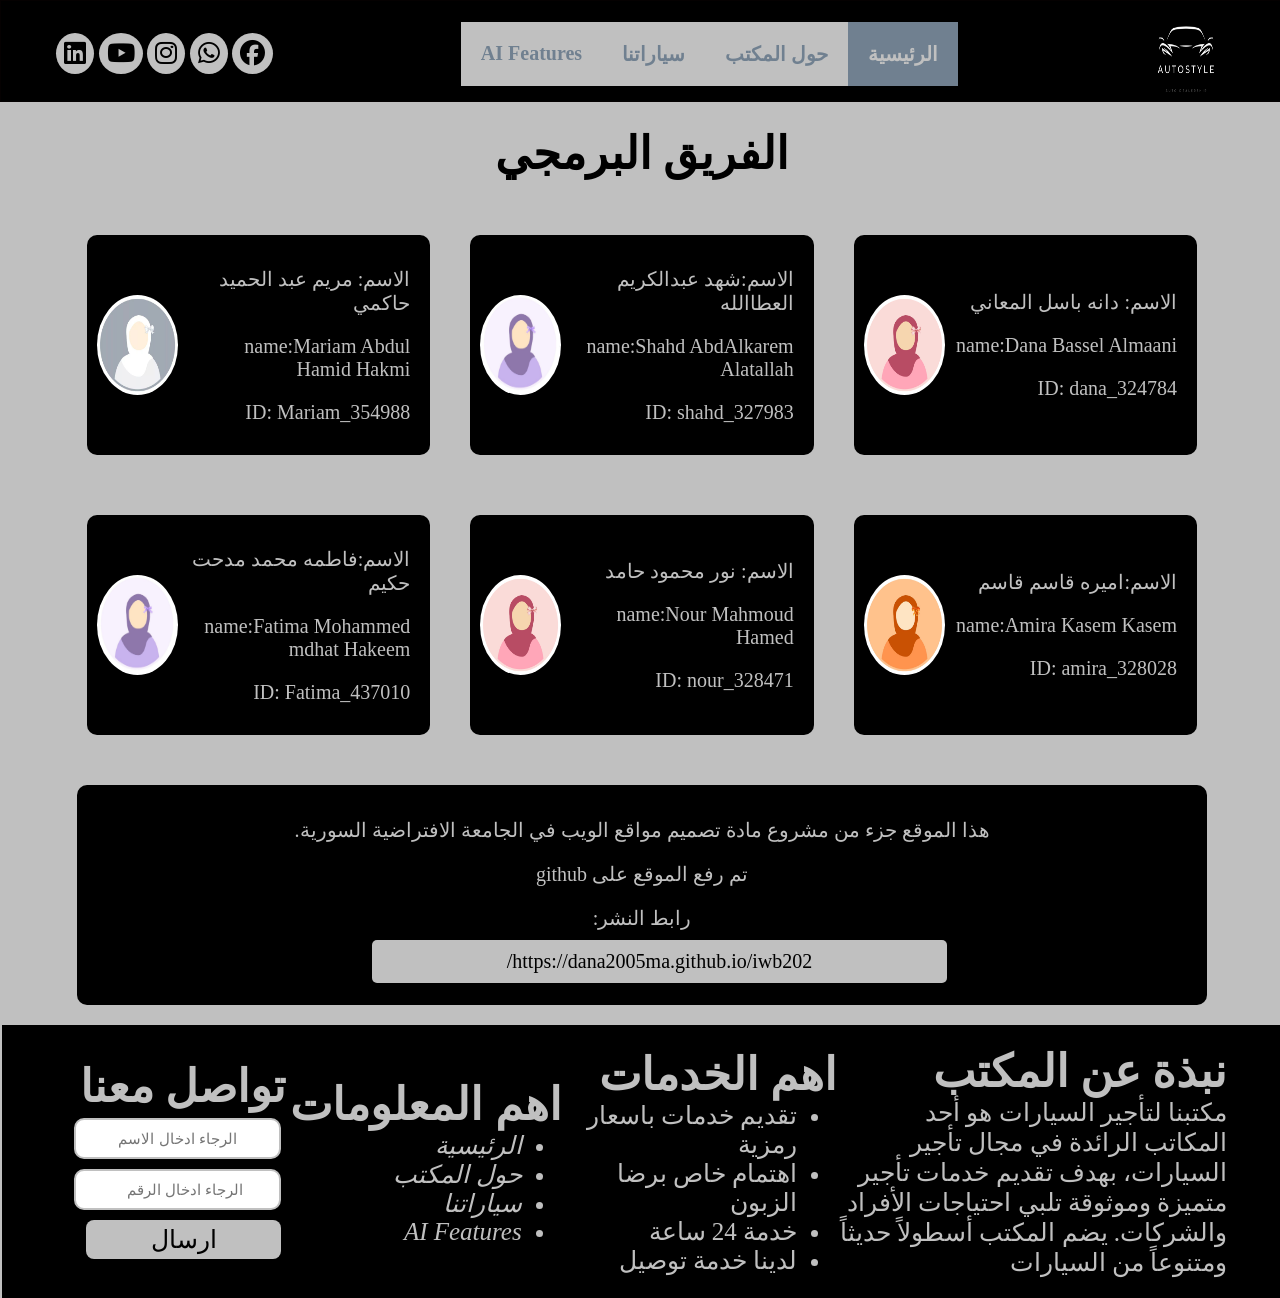
<file: iwb202/home.html>
<!DOCTYPE html>
<html lang="en" dir="rtl">
<head>
    <meta charset="UTF-8">
    <meta name="viewport" content="width=device-width, initial-scale=1.0">
    <title>home</title>
      <link rel="stylesheet" href="https://cdnjs.cloudflare.com/ajax/libs/font-awesome/6.7.2/css/all.min.css"
        integrity="sha512-Evv84Mr4kqVGRNSgIGL/F/aIDqQb7xQ2vcrdIwxfjThSH8CSR7PBEakCr51Ck+w+/U6swU2Im1vVX0SVk9ABhg=="
        crossorigin="anonymous" referrerpolicy="no-referrer" />
    <link rel="stylesheet" href="Style.css">
  
</head> 
<body>
    <!-- start header -->
  <header>
        <div class="container">
           
<div class="type">
                <a class="logo" href="home.html">
                    <img width="80px" src="images/logo.png" alt="logo">
                </a>
           
                     <nav>
                 
                    <ul >
    
                        <Li><a  class="active"  href="home.html">الرئيسية</a></Li>
                        <Li><a  href="AboutUs.html">حول المكتب</a> </Li>
                        <Li><a  href="cars.html">سياراتنا</a></Li>
                       
                      <Li><a href="AIFeatures.html"> AI Features</a> </Li>
                    </ul>
                </nav>
                <!-- لوضع الشعارات -->
                <div class="social">
                    <i class="fa-brands fa-facebook "></i>
                    <i class="fa-brands fa-whatsapp"></i>
                    <i class="fa-brands fa-instagram"></i>
                    <i class="fa-brands fa-youtube"></i>
                    <i class="fa-brands fa-linkedin"></i>
                </div>
            </div>
</div>
    </header>
    <!-- end header -->
     <!-- start about team -->
      <section >
        <div class="container">
            <h1> الفريق البرمجي
            </h1>
   <div class="row">
<div class="all-student">
    <div class="dis-student">
                 <div class="info-student">
                    <p> الاسم: دانه باسل المعاني</p>
                    <p> name:Dana Bassel Almaani</p>
                    <p>ID: dana_324784</p>
                    </div>
       
                        <img  src="images/avatar.jpg" width="25%" height="50%" alt="">
        
    
             </div>
 
    <div class="dis-student">
                 <div class="info-student">
                    <p> الاسم:شهد عبدالكريم العطاالله</p>
                    <p> name:Shahd AbdAlkarem Alatallah</p>
                    <p>ID: shahd_327983</p>
                    </div>
       
                        <img  src="images/avatar2.jpg" width="25%" height="50%" alt="">
        
    
             </div>
    <div class="dis-student">
                 <div class="info-student">
                    <p> الاسم: مريم عبد الحميد حاكمي</p>
                    <p> name:Mariam Abdul Hamid Hakmi
                         </p>
                    <p>ID: Mariam_354988</p>
                    </div>
       
                        <img  src="images/avatar3.jpg" width="25%" height="50%" alt="">
        
    
             </div>
</div>
<div class="all-student">
    <div class="dis-student">
                 <div class="info-student">
                    <p>الاسم:اميره قاسم قاسم</p>
                    <p> name:Amira Kasem Kasem</p>
                    <p>ID: amira_328028</p>
                    </div>
       
                        <img  src="images/avatar4.jpg" width="25%" height="50%" alt="">
        
    
             </div>
    
    <div class="dis-student">
                 <div class="info-student">
                   <p> الاسم: نور محمود حامد</p>
                    <p> name:Nour Mahmoud Hamed</p>
                    <p>ID: nour_328471</p>
                    </div>
       
                        <img  src="images/avatar.jpg" width="25%" height="50%" alt="">
        
    
             </div>
    <div class="dis-student">
                 <div class="info-student">
                    <p> الاسم:فاطمه محمد مدحت حكيم  </p>
                    <p> name:Fatima Mohammed mdhat Hakeem</p>
                    <p>ID: Fatima_437010</p>
                    </div>
       
                        <img  src="images/avatar2.jpg" width="25%" height="50%" alt="">
        
    
             </div>

             
</div>
<div class="dis-student email">
                 <div class="info-student  ">
                    <p> هذا الموقع جزء من مشروع مادة تصميم مواقع الويب في الجامعة الافتراضية السورية.</p>
                    <p> تم رفع الموقع على  github</p>
                    <p>رابط النشر:</p>
                   <a  href="www.artificial intelligence in your hands.com"> https://dana2005ma.github.io/iwb202/ </a>
                    </div>
       
                 
        
    
             </div>

    
   </div>

        </div>
      </section>
     <!--  about team -->
      <!-- start footer -->
       <footer>
<div class="container">
<div class="inf-footer">
    <div class="inf1">
        <h2>نبذة عن المكتب </h2>
       <p>مكتبنا  لتأجير السيارات هو أحد المكاتب الرائدة في مجال تأجير السيارات،
          بهدف تقديم خدمات تأجير متميزة وموثوقة تلبي احتياجات الأفراد
     والشركات. يضم المكتب أسطولاً حديثاً ومتنوعاً من السيارات
         </p>
    </div>
    <div class="inf2">
        <h2>اهم الخدمات</h2>
        <ul>
            <li>
               تقديم خدمات باسعار رمزية
            </li>
            <li>
               اهتمام خاص برضا الزبون
            </li>
            <li>
                خدمة 24 ساعة
           </li>
            <li>
            لدينا خدمة توصيل
           </li>
       
        </ul>
    </div>
    <div class="inf2"> 
        <h2>اهم المعلومات</h2>
        <ul>
            <li><i>
                <a href="home.html">الرئيسية</a>
            </i></li>
            <li><i>
                <a href="AboutUs.html">حول المكتب </a>
            </i></li>
            <li><i>
                <a href="cars.html">سياراتنا</a>
            </i></li>
            <li><i>
                <a href="AIFeatures.html">AI Features </a>
            </i></li>
       
        </ul>
    </div>
    <div class="inf4">
        <h2> تواصل معنا</h2>
      <form action="">
        <input type="text" placeholder="الرجاء ادخال الاسم">
        <input type="number" placeholder="الرجاء ادخال الرقم">
        
      </form>
      <button class="btn-basic">ارسال</button>
    </div>
</div>
</div>
       </footer>
        <!-- end footer -->
    
</body>
</html>
</file>
<file: Style.css>
:root{
    
    --main-color: #6b240e;
    --secondary-color: #994e1c;
    --tertiary-color: #b97a51;
    --accent-color: #f5cca0;
    
}
*{
    margin: 0;
}
body{
    overflow-x: hidden;
    background-color: var(--accent-color);
  font-size: 18px;}
    ul {
        list-style: none;
    }
    
    a {
        text-decoration: none;
        color: var(--accent-color);
    }
    .container {
    padding-left: 30px;
    padding-right: 30px;
    margin-left: auto;
    margin-right: auto;
}

@media (max-width: 768px) {
    .container {
        width: 100%;
    }
}

/* // Medium devices (tablets, 768px and up) */
@media (min-width: 768px) and (max-width: 991px) {
    .container {
        width: 750px;
    }
}

/* // Large devices (desktops, 992px and up) */
@media (min-width: 992px) and (max-width: 1199px) {
    .container {
        width: 970px;
        ;
    }
}

/* // X-Large devices (large desktops, 1200px and up) */
@media (min-width: 1200px) {
    .container {
        width: 1170px;
    }
}
.btn-basic{
  width: 85%;
  padding:5px;
  border-radius: 8px;
  margin: 5px;
  background-color: var(--accent-color);
border: var(--accent-color);
color: var(--main-color);
font-size: 25px;
cursor: pointer;
transition: 0.5s;
}
.btn-basic:hover{
scale: 1.1;
 color: var(--accent-color);
      background-color: var(--secondary-color);
}
/* start header */
header{
    background-color:var(--main-color);

width: 100%;
    border: 1px solid rgba(53, 18, 18, 0.093);

  height: 100px;
   
    position: sticky;
    top: 0;
    z-index: 1000;

}
.logo img{
    height:100px;
 width: 80px;
}


header .container .type { 
 display: flex;
 justify-content: space-between;
 align-items:center ;
 
}

header .container nav {
    display: flex;
    justify-content: space-between;
    align-items: center;
}
header .container nav ul {
    display: flex   ;
   padding-right: 0;
    align-items: center;

   background-color: var(--accent-color);
}
@media (max-width: 768px) {
    header .container nav ul {
        display: flex;
width: 100%;
margin-left: 30 px;
    }
}

header .container nav ul li{
      display: flex;
  justify-content: space-between;
    align-items: center;
    
    font-size: 20px;
   font-weight: bold;
   background-color: var(--accent-color);
}
header .container nav ul li a{
    translate: 0.6s;
    padding: 20px;
    color: var(--secondary-color);
     
    background-color: var(--accent-color);
}
header .container nav ul li a:hover{
    color: var(--accent-color);
      background-color: var(--secondary-color);
}
header .container nav ul li .active  {
    color: var(--accent-color);
      background-color: var(--secondary-color);
}
header .container .social i{
    padding: 8px;
    color: var(--main-color);
    font-size: 25px;
background-color: var(--accent-color);
border-radius: 50%;
transition: 0.3s;
cursor: pointer;

}
header .container .social i:hover{
    scale: 1.1;

} 
@media (max-width: 768px) {
    header .container .social i {
        display: none;

    }
}

/* end header */

      /* start about team  */
       .container h1{
            padding: 25px;
            text-align: center;
            color: var(--main-color);
            font-weight: bold;
            font-size: 45px;
            
        }
.container .all-student {
     display: flex;
         justify-content: space-between;
    align-items: center;
    padding: 10px;

}
      @media (max-width: 768px) {
   .container .all-student {
        display: block;
width: 75%;
    }
}
   
.container  .dis-student   {
    display: flex;
     justify-content: space-between;
    align-items: center;
      background-color: var(--main-color);
    padding-top: 10px; 
     width:100%;
    padding: 10px;
     border-radius: 10px;
     margin: 20px;
         height: 200px;

      }
   
.container  .info-student  {
  width: 100% ;

}
      .container  .info-student p{
        font-size: 20px;
        color: var(--accent-color);
        padding: 10px;
     
      }
      .container  .dis-student  img {
     
        border-radius: 50%;
      }
            @media (max-width: 768px) {
   .container  .dis-student  img  {
       
width: 50%;
    }
}
      /* end about team  */

      /* start footer */
      footer {
        background-color: #6b240e;
        padding: 20px;  
        width: auto; 
      }

      .inf-footer{

      
        background-color: #6b240e;
        display: flex;
        justify-content: space-between;
        align-items: center;
      }
          @media (max-width: 768px) {
   footer .inf-footer{
        display: block;
width: 100%;
padding: 25px;;
    }
}
      
      .inf-footer .inf1{
        width: 170%;
      }
              @media (max-width: 768px) {
    .inf-footer .inf1{
      
width: 90%;

    }
  }
      .inf-footer  h2{
        color: var(--accent-color);
        font-size: 45px;
      
      }
   .inf-footer .inf1 p{
      color: var(--accent-color);
        font-size: 25px;
        line-height: 30px;
      }
       .inf-footer .inf2{
      width: 120%;
 
      }
 .inf-footer .inf2 ul li {
   list-style: disc;
   color: var(--accent-color);
        font-size: 25px;
        
        cursor: pointer;
        transition: 0.5s;
 }
  .inf-footer .inf2 ul li:hover {
    scale: 1.07;
    color: var(--tertiary-color);
  }
  .inf-footer .inf2 ul li a{
  color: var(--accent-color);

  }
  .inf-footer .inf2 ul li a:hover {
 
    color: var(--tertiary-color);
  }
    .inf-footer .inf4{
       width: 100%;
    }
  .inf-footer .inf4 form input {
    margin: 5px;
    padding: 10px;
    width: 80%;
    font-size: 15px;
    border: 2px solid var(--accent-color);
    border-radius: 10px;
    text-align: center;
  }
    /*  start about us*/
     .about-us .all-section{
      display: flex;
      justify-content: space-between;
   
            margin-bottom:30px;

     }
     @media (max-width: 768px) {
     .about-us .all-section {
        display: block;

    }
}

     .about-us  .about-section{
  width: 65%;
  padding: 20px;
  color: var(--main-color);
  font-size: 20px;
  font-weight: bolder;
  line-height: 35px;
     }
             @media (max-width: 768px) {
    .about-us  .about-section {
        width:80%;
    }
    img {
      width: 450px;
    }
}
    .about-us .call-section{
      background-color:var(--main-color);
      width: 35%;
      justify-content: end;
      height: 250px;
      border-radius: 0 0 10px 10px;
      border: 1px solid var( --tertiary-color);
     
    }
         @media (max-width: 768px) {
     .about-us .call-section {
       width: 80%;
       border-radius: 10px;

    }
}
     .about-us .call-section h2{
      color: var(--accent-color);
      text-align: center;
      padding: 15px;
      font-size: 35px;
     }
     .about-us .call-section ul {
      color: var(--accent-color);
   
      padding-right: 10px;
      font-size: 18px;
     }
     .about-us .call-section ul li{
       padding-top: 15px;
      
     }
       .about-us .call-section ul li i {
        font-size: 20px;
       margin-left: 2px;
       }
       table {
        padding: 25px;
        border:  var(--main-color);
margin: 5px;
  color: var(--main-color);
    font-size: 20px;
        width: 75%;
       }
       
       table tr td  {
   padding: 10px;
   margin: 10px;
   font-size: 25px;
       }
      table .detail-row .detail-content {
        display: flex;
        justify-content: space-between;
        width:100%;
       
      }
          @media (max-width: 768px) {
               table .detail-row .detail-content{
                display: block;
                
               }
          }

   .container   #modal {
            display: none;
            position: fixed;
            top: 0;
            left: 0;
            width: 100%;
            height: 100%;
            background: rgba(0,0,0,0.6);
            z-index: 999;
        }
        
    
        

.container .modal-content {
  background: var(--accent-color);
  width: 500px;
  margin: 100px auto ;
  padding: 20px;
  border-radius: 10px;
  text-align: start;
}
.container .modal-content h2{
  margin: 20px;
  font-size: 35px; 
  padding-right: 100px;
  color: var(--main-color);
}
.container #close {
  cursor: pointer;
  float: right;
  font-size: 20px;
  margin: 10px;
  width: 40px;
  
}
.container .modal-content form {

margin: 50px;

}

.container .modal-content form label  {
   

font-size:25px;
/* padding:50px; */
}
 form .inf-form{
      margin: 5px;
    padding: 10px;
    width: 80%;
    font-size: 15px;
    border: 2px solid var(--accent-color);
    border-radius: 10px;
    text-align: center;
}

.container  #toggleBtn {
            background-color: var(--main-color);
            color: white;
            border: none;
            padding: 12px 24px;
            margin: 10px;
            font-size: 18px;
            border-radius: 10px;
            cursor: pointer;
            transition: 0.3s;
            width: 20% !important ;
        }
        
      .container  #toggleBtn:hover {
            background-color: var(--secondary-color);
        }

 
            button
   {
    background-color: var(--main-color);
    color: white;
    border: none;
    border-radius: 8px;
    padding:10px;
    cursor: pointer;
    transition:  0.3s;
    width:80%;
    margin: 20px;
    font-size: 20px;

  }

  

  
  button:hover
 {
    background-color: var(--secondary-color);
 }
 .btn-sec 
 {
    background-color: var(--main-color);
    color: white;
    border: none;
    border-radius: 8px;
    padding:10px;
    cursor: pointer;
    transition:  0.3s;
    width:30%;
    margin: 20px;
    font-size: 20px;

  }
</file>
<file: iwb202/Style.css>
:root{
    
    --main-color:#000;
    --secondary-color: #708090;
    --tertiary-color: #94b6d8;
    --accent-color: #C0C0C0;
    
}
*{
    margin: 0;
}
body{
    overflow-x: hidden;
    background-color: var(--accent-color);
  font-size: 18px;}
    ul {
        list-style: none;
    }
    
    a {
        text-decoration: none;
        color: var(--accent-color);
    }
    .container {
    padding-left: 30px;
    padding-right: 30px;
    margin-left: auto;
    margin-right: auto;
}

@media (max-width: 768px) {
    .container {
        width: 100%;
    }
}

/* // Medium devices (tablets, 768px and up) */
@media (min-width: 768px) and (max-width: 991px) {
    .container {
        width: 750px;
    }
}

/* // Large devices (desktops, 992px and up) */
@media (min-width: 992px) and (max-width: 1199px) {
    .container {
        width: 970px;
        ;
    }
}

/* // X-Large devices (large desktops, 1200px and up) */
@media (min-width: 1200px) {
    .container {
        width: 1170px;
    }
}
.btn-basic{
  width: 85%;
  padding:5px;
  border-radius: 8px;
  margin: 5px;
  background-color: var(--accent-color);
border: var(--accent-color);
color: var(--main-color);
font-size: 25px;
cursor: pointer;
transition: 0.5s;
}
.btn-basic:hover{
scale: 1.1;
 color: var(--accent-color);
      background-color: var(--secondary-color);
}
/* start header */
header{
    background-color:var(--main-color);

width: 100%;
    border: 1px solid rgba(53, 18, 18, 0.093);

  height: 100px;
   
    position: sticky;
    top: 0;
    z-index: 1000;

}
.logo img{
    height:100px;
 width: 80px;
}


header .container .type { 
 display: flex;
 justify-content: space-between;
 align-items:center ;
 
}

header .container nav {
    display: flex;
    justify-content: space-between;
    align-items: center;
}
header .container nav ul {
    display: flex   ;
   padding-right: 0;
    align-items: center;

   background-color: var(--accent-color);
}
@media (max-width: 768px) {
    header .container nav ul {
        display: flex;
width: 100%;
margin-left: 30 px;
    }
}

header .container nav ul li{
      display: flex;
  justify-content: space-between;
    align-items: center;
    
    font-size: 20px;
   font-weight: bold;
   background-color: var(--accent-color);
}
header .container nav ul li a{
    translate: 0.6s;
    padding: 20px;
    color: var(--secondary-color);
     
    background-color: var(--accent-color);
}
header .container nav ul li a:hover{
    color: var(--accent-color);
      background-color: var(--secondary-color);
}
header .container nav ul li .active  {
    color: var(--accent-color);
      background-color: var(--secondary-color);
}
header .container .social i{
    padding: 8px;
    color: var(--main-color);
    font-size: 25px;
background-color: var(--accent-color);
border-radius: 50%;
transition: 0.3s;
cursor: pointer;

}
header .container .social i:hover{
    scale: 1.1;

} 
@media (max-width: 768px) {
    header .container .social i {
        display: none;

    }
}

/* end header */

      /* start about team  */
       .container h1{
            padding: 25px;
            text-align: center;
            color: var(--main-color);
            font-weight: bold;
            font-size: 45px;
            
        }
.container .all-student {
     display: flex;
         justify-content: space-between;
    align-items: center;
    padding: 10px;

}
      @media (max-width: 768px) {
   .container .all-student {
        display: block;
width: 75%;
    }
}
   
.container  .dis-student   {
    display: flex;
     justify-content: space-between;
    align-items: center;
      background-color: var(--main-color);
    padding-top: 10px; 
     width:100%;
    padding: 10px;
     border-radius: 10px;
     margin: 20px;
         height: 200px;

      }
   
.container  .info-student  {
  width: 100% ;

}
.container   .email  {
  width: auto  ;

}     .container  .info-student  p {
        font-size: 20px;
        color: var(--accent-color);
        padding: 10px;
      
      }
      .container .email .info-student  p {
        font-size: 20px;
        color: var(--accent-color);
        padding: 10px;
        display: flex;
        align-items: center;
        justify-content: center;
     
      }
 .container  .info-student  a{
        font-size: 20px;
        color: var(--main-color);
        padding: 10px;
        background-color: var(--accent-color);
        border-radius: 5px;
        width: 50%;
       
        display: flex;
        align-items: center;
        justify-content: center;
        margin-right: 250px;
      }
      .container  .dis-student  img {
     
        border-radius: 50%;
      }
            @media (max-width: 768px) {
   .container  .dis-student  img  {
       
width: 50%;
    }
}
      /* end about team  */

      /* start footer */
      footer {
        background-color: var(--main-color);
        padding: 20px;  
        width: auto; 
      }

      .inf-footer{

      
        background-color: var(--main-color);
        display: flex;
        justify-content: space-between;
        align-items: center;
      }
          @media (max-width: 768px) {
   footer .inf-footer{
        display: block;
width: 100%;
padding: 25px;;
    }
}
      
      .inf-footer .inf1{
        width: 170%;
      }
              @media (max-width: 768px) {
    .inf-footer .inf1{
      
width: 90%;

    }
  }
      .inf-footer  h2{
        color: var(--accent-color);
        font-size: 45px;
      
      }
   .inf-footer .inf1 p{
      color: var(--accent-color);
        font-size: 25px;
        line-height: 30px;
      }
       .inf-footer .inf2{
      width: 120%;
 
      }
 .inf-footer .inf2 ul li {
   list-style: disc;
   color: var(--accent-color);
        font-size: 25px;
        
        cursor: pointer;
        transition: 0.5s;
 }
  .inf-footer .inf2 ul li:hover {
    scale: 1.07;
    color: var(--tertiary-color);
  }
  .inf-footer .inf2 ul li a{
  color: var(--accent-color);

  }
  .inf-footer .inf2 ul li a:hover {
 
    color: var(--tertiary-color);
  }
    .inf-footer .inf4{
       width: 100%;
    }
  .inf-footer .inf4 form input {
    margin: 5px;
    padding: 10px;
    width: 80%;
    font-size: 15px;
    border: 2px solid var(--accent-color);
    border-radius: 10px;
    text-align: center;
  }
    /*  start about us*/
     .about-us .all-section{
      display: flex;
      justify-content: space-between;
   
            margin-bottom:30px;

     }
     @media (max-width: 768px) {
     .about-us .all-section {
        display: block;

    }
}

     .about-us  .about-section{
  width: 65%;
  padding: 20px;
  color: var(--main-color);
  font-size: 20px;
  font-weight: bolder;
  line-height: 35px;
     }
             @media (max-width: 768px) {
    .about-us  .about-section {
        width:80%;
    }
    img {
      width: 450px;
    }
}
    .about-us .call-section{
      background-color:var(--main-color);
      width: 35%;
      justify-content: end;
      height: 250px;
      border-radius: 0 0 10px 10px;
      border: 1px solid var( --tertiary-color);
     
    }
         @media (max-width: 768px) {
     .about-us .call-section {
       width: 80%;
       border-radius: 10px;

    }
}
     .about-us .call-section h2{
      color: var(--accent-color);
      text-align: center;
      padding: 15px;
      font-size: 35px;
     }
     .about-us .call-section ul {
      color: var(--accent-color);
   
      padding-right: 10px;
      font-size: 18px;
     }
     .about-us .call-section ul li{
       padding-top: 15px;
      
     }
       .about-us .call-section ul li i {
        font-size: 20px;
       margin-left: 2px;
       }
       table {
        padding: 25px;
        border:  var(--main-color);
margin: 5px;
  color: var(--main-color);
    font-size: 20px;
        width: 75%;
       }
       
       table tr td  {
   padding: 10px;
   margin: 10px;
   font-size: 25px;
       }
      table .detail-row .detail-content {
        display: flex;
        justify-content: space-between;
        width:100%;
       
      }
          @media (max-width: 768px) {
               table .detail-row .detail-content{
                display: block;
                
               }
          }

   .container   #modal {
            display: none;
            position: fixed;
            top: 0;
            left: 0;
            width: 100%;
            height: 100%;
            background: rgba(0,0,0,0.6);
            z-index: 999;
        }
        
    
        

.container .modal-content {
  background: var(--accent-color);
  width: 500px;
  margin: 100px auto ;
  padding: 20px;
  border-radius: 10px;
  text-align: start;
}
.container .modal-content h2{
  margin: 20px;
  font-size: 35px; 
  padding-right: 100px;
  color: var(--main-color);
}
.container #close {
  cursor: pointer;
  float: right;
  font-size: 20px;
  margin: 10px;
  width: 40px;
  
}
.container .modal-content form {

margin: 50px;

}

.container .modal-content form label  {
   

font-size:25px;
/* padding:50px; */
}
 form .inf-form{
      margin: 5px;
    padding: 10px;
    width: 80%;
    font-size: 15px;
    border: 2px solid var(--accent-color);
    border-radius: 10px;
    text-align: center;
}

.container  #toggleBtn {
            background-color: var(--main-color);
            color: white;
            border: none;
            padding: 12px 24px;
            margin: 10px;
            font-size: 18px;
            border-radius: 10px;
            cursor: pointer;
            transition: 0.3s;
            width: 20% !important ;
        }
        
      .container  #toggleBtn:hover {
            background-color: var(--secondary-color);
        }

 
            button
   {
    background-color: var(--main-color);
    color: white;
    border: none;
    border-radius: 8px;
    padding:10px;
    cursor: pointer;
    transition:  0.3s;
    width:80%;
    margin: 20px;
    font-size: 20px;

  }

  

  
  button:hover
 {
    background-color: var(--secondary-color);
 }
 .btn-sec 
 {
    background-color: var(--main-color);
    color: white;
    border: none;
    border-radius: 8px;
    padding:10px;
    cursor: pointer;
    transition:  0.3s;
    width:30%;
    margin: 20px;
    font-size: 20px;

  }
 .ai_features .container{
  background-color: #708090ac;

border-radius: 10px;  

 }
  .ai_features .container .ai{
    padding: 20px;
    margin: 20px;
    line-height: 35px;
}
 .ai_features .container .ai p {
  font-size: 22px;
 }
  .ai_features .container .ai  li{
  font-size: 22px;
  }
</file>
